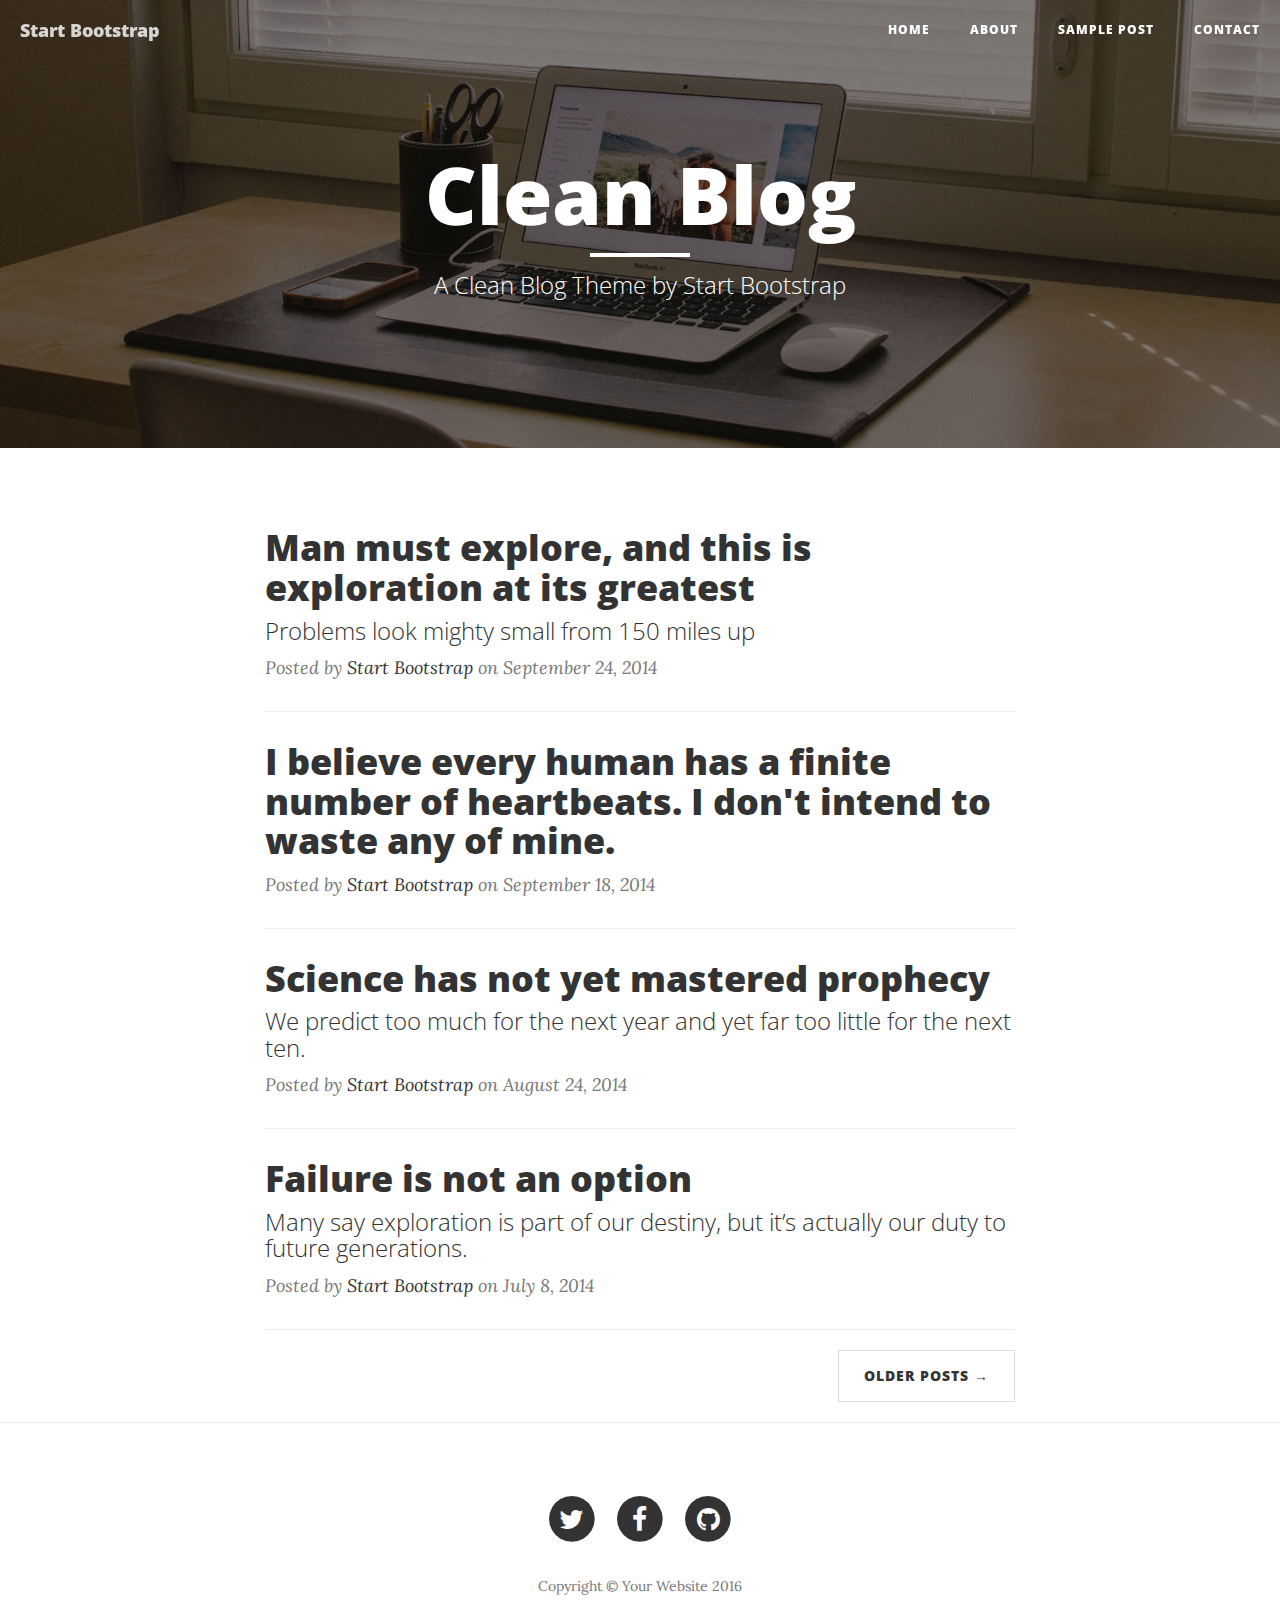
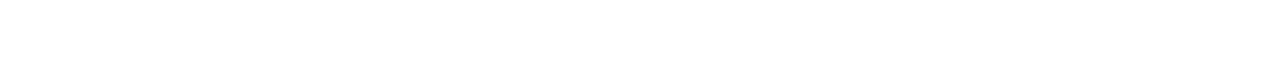
<file: startbootstrap-clean-blog-gh-pages/index.html>
<!DOCTYPE html>
<html lang="en">

<head>

    <meta charset="utf-8">
    <meta http-equiv="X-UA-Compatible" content="IE=edge">
    <meta name="viewport" content="width=device-width, initial-scale=1">
    <meta name="description" content="">
    <meta name="author" content="">

    <title>Clean Blog</title>

    <!-- Bootstrap Core CSS -->
    <link href="vendor/bootstrap/css/bootstrap.min.css" rel="stylesheet">

    <!-- Theme CSS -->
    <link href="css/clean-blog.min.css" rel="stylesheet">

    <!-- Custom Fonts -->
    <link href="vendor/font-awesome/css/font-awesome.min.css" rel="stylesheet" type="text/css">
    <link href='https://fonts.googleapis.com/css?family=Lora:400,700,400italic,700italic' rel='stylesheet' type='text/css'>
    <link href='https://fonts.googleapis.com/css?family=Open+Sans:300italic,400italic,600italic,700italic,800italic,400,300,600,700,800' rel='stylesheet' type='text/css'>

    <!-- HTML5 Shim and Respond.js IE8 support of HTML5 elements and media queries -->
    <!-- WARNING: Respond.js doesn't work if you view the page via file:// -->
    <!--[if lt IE 9]>
        <script src="https://oss.maxcdn.com/libs/html5shiv/3.7.0/html5shiv.js"></script>
        <script src="https://oss.maxcdn.com/libs/respond.js/1.4.2/respond.min.js"></script>
    <![endif]-->

</head>

<body>

    <!-- Navigation -->
    <nav class="navbar navbar-default navbar-custom navbar-fixed-top">
        <div class="container-fluid">
            <!-- Brand and toggle get grouped for better mobile display -->
            <div class="navbar-header page-scroll">
                <button type="button" class="navbar-toggle" data-toggle="collapse" data-target="#bs-example-navbar-collapse-1">
                    <span class="sr-only">Toggle navigation</span>
                    Menu <i class="fa fa-bars"></i>
                </button>
                <a class="navbar-brand" href="index.html">Start Bootstrap</a>
            </div>

            <!-- Collect the nav links, forms, and other content for toggling -->
            <div class="collapse navbar-collapse" id="bs-example-navbar-collapse-1">
                <ul class="nav navbar-nav navbar-right">
                    <li>
                        <a href="index.html">Home</a>
                    </li>
                    <li>
                        <a href="about.html">About</a>
                    </li>
                    <li>
                        <a href="post.html">Sample Post</a>
                    </li>
                    <li>
                        <a href="contact.html">Contact</a>
                    </li>
                </ul>
            </div>
            <!-- /.navbar-collapse -->
        </div>
        <!-- /.container -->
    </nav>

    <!-- Page Header -->
    <!-- Set your background image for this header on the line below. -->
    <header class="intro-header" style="background-image: url('img/home-bg.jpg')">
        <div class="container">
            <div class="row">
                <div class="col-lg-8 col-lg-offset-2 col-md-10 col-md-offset-1">
                    <div class="site-heading">
                        <h1>Clean Blog</h1>
                        <hr class="small">
                        <span class="subheading">A Clean Blog Theme by Start Bootstrap</span>
                    </div>
                </div>
            </div>
        </div>
    </header>

    <!-- Main Content -->
    <div class="container">
        <div class="row">
            <div class="col-lg-8 col-lg-offset-2 col-md-10 col-md-offset-1">
                <div class="post-preview">
                    <a href="post.html">
                        <h2 class="post-title">
                            Man must explore, and this is exploration at its greatest
                        </h2>
                        <h3 class="post-subtitle">
                            Problems look mighty small from 150 miles up
                        </h3>
                    </a>
                    <p class="post-meta">Posted by <a href="#">Start Bootstrap</a> on September 24, 2014</p>
                </div>
                <hr>
                <div class="post-preview">
                    <a href="post.html">
                        <h2 class="post-title">
                            I believe every human has a finite number of heartbeats. I don't intend to waste any of mine.
                        </h2>
                    </a>
                    <p class="post-meta">Posted by <a href="#">Start Bootstrap</a> on September 18, 2014</p>
                </div>
                <hr>
                <div class="post-preview">
                    <a href="post.html">
                        <h2 class="post-title">
                            Science has not yet mastered prophecy
                        </h2>
                        <h3 class="post-subtitle">
                            We predict too much for the next year and yet far too little for the next ten.
                        </h3>
                    </a>
                    <p class="post-meta">Posted by <a href="#">Start Bootstrap</a> on August 24, 2014</p>
                </div>
                <hr>
                <div class="post-preview">
                    <a href="post.html">
                        <h2 class="post-title">
                            Failure is not an option
                        </h2>
                        <h3 class="post-subtitle">
                            Many say exploration is part of our destiny, but it’s actually our duty to future generations.
                        </h3>
                    </a>
                    <p class="post-meta">Posted by <a href="#">Start Bootstrap</a> on July 8, 2014</p>
                </div>
                <hr>
                <!-- Pager -->
                <ul class="pager">
                    <li class="next">
                        <a href="#">Older Posts &rarr;</a>
                    </li>
                </ul>
            </div>
        </div>
    </div>

    <hr>

    <!-- Footer -->
    <footer>
        <div class="container">
            <div class="row">
                <div class="col-lg-8 col-lg-offset-2 col-md-10 col-md-offset-1">
                    <ul class="list-inline text-center">
                        <li>
                            <a href="#">
                                <span class="fa-stack fa-lg">
                                    <i class="fa fa-circle fa-stack-2x"></i>
                                    <i class="fa fa-twitter fa-stack-1x fa-inverse"></i>
                                </span>
                            </a>
                        </li>
                        <li>
                            <a href="#">
                                <span class="fa-stack fa-lg">
                                    <i class="fa fa-circle fa-stack-2x"></i>
                                    <i class="fa fa-facebook fa-stack-1x fa-inverse"></i>
                                </span>
                            </a>
                        </li>
                        <li>
                            <a href="#">
                                <span class="fa-stack fa-lg">
                                    <i class="fa fa-circle fa-stack-2x"></i>
                                    <i class="fa fa-github fa-stack-1x fa-inverse"></i>
                                </span>
                            </a>
                        </li>
                    </ul>
                    <p class="copyright text-muted">Copyright &copy; Your Website 2016</p>
                </div>
            </div>
        </div>
    </footer>

    <!-- jQuery -->
    <script src="vendor/jquery/jquery.min.js"></script>

    <!-- Bootstrap Core JavaScript -->
    <script src="vendor/bootstrap/js/bootstrap.min.js"></script>

    <!-- Contact Form JavaScript -->
    <script src="js/jqBootstrapValidation.js"></script>
    <script src="js/contact_me.js"></script>

    <!-- Theme JavaScript -->
    <script src="js/clean-blog.min.js"></script>

</body>

</html>
</file>
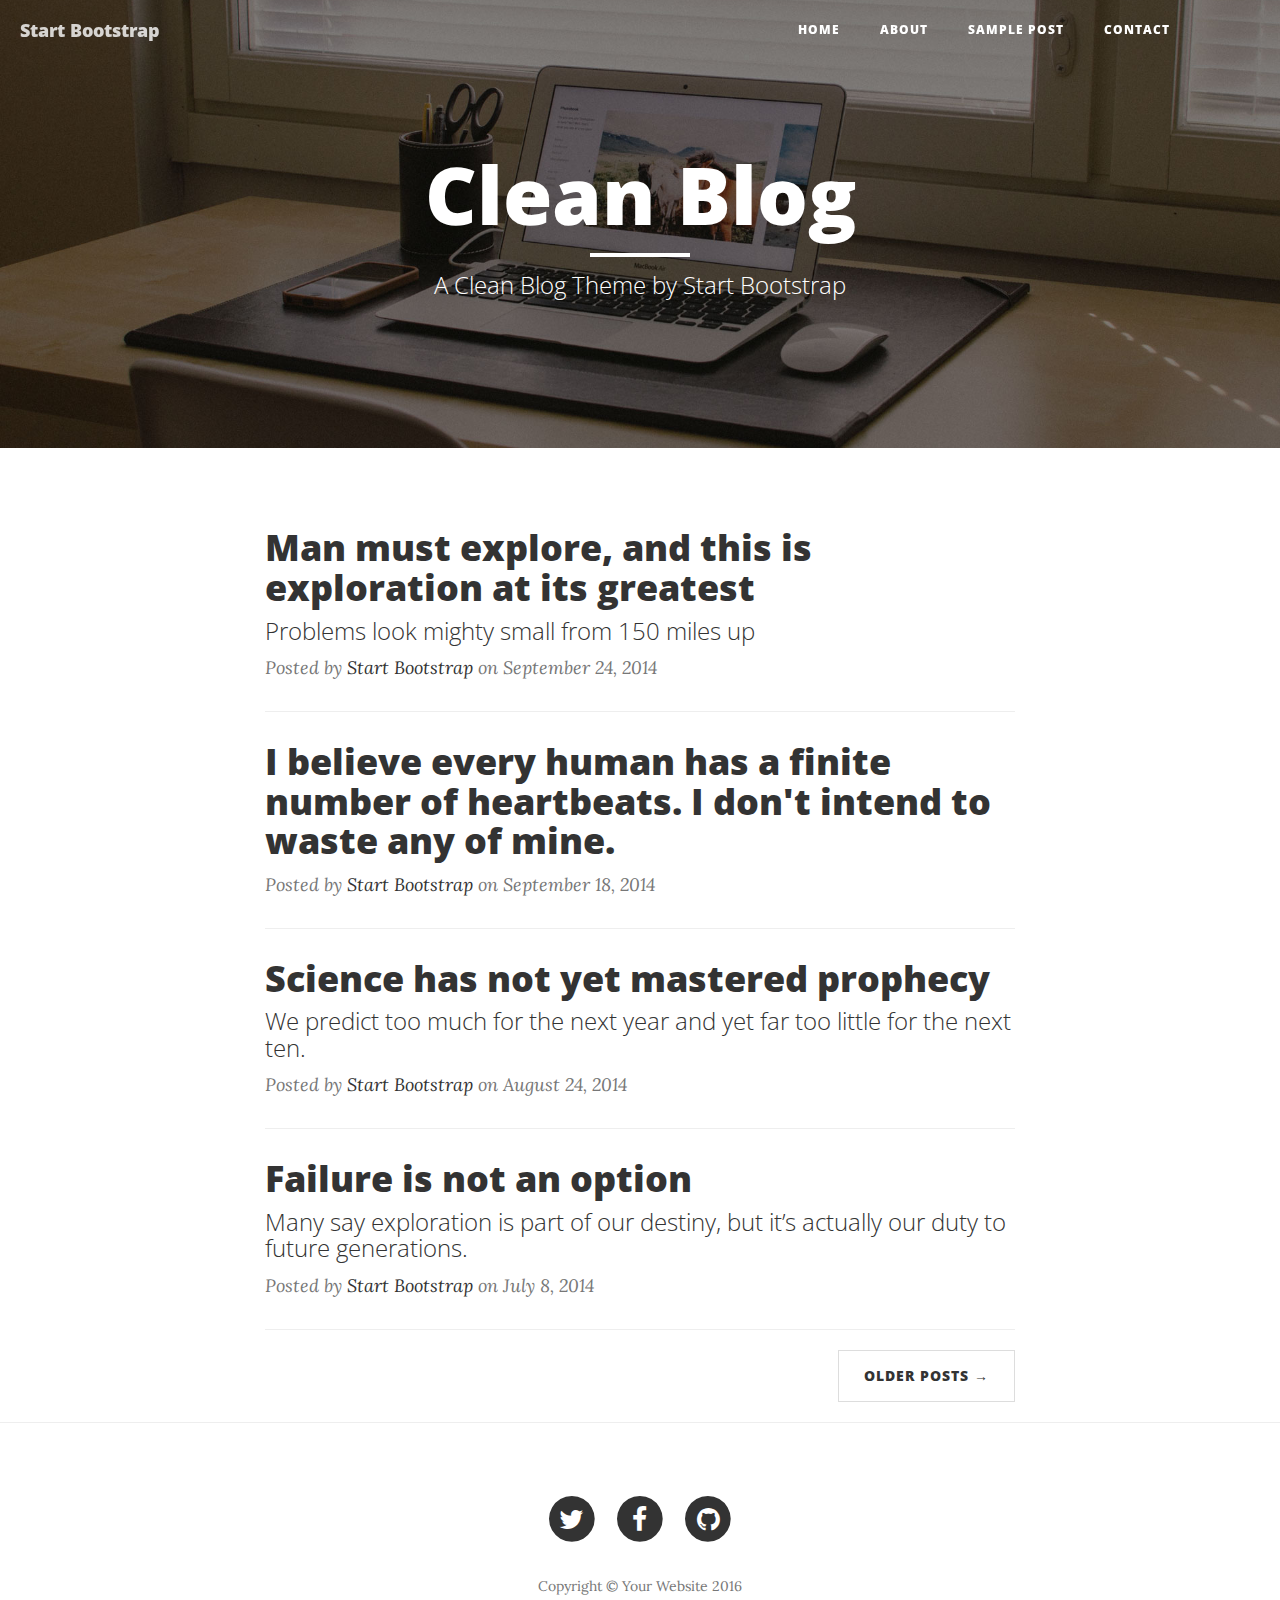
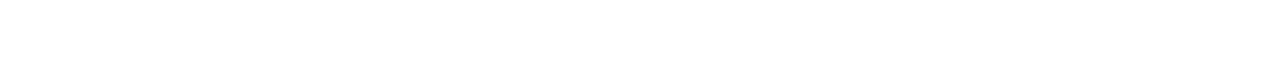
<file: WebAssignment2/index.html>
<!DOCTYPE html>
<html lang="en">

<head>

    <meta charset="utf-8">
    <meta http-equiv="X-UA-Compatible" content="IE=edge">
    <meta name="viewport" content="width=device-width, initial-scale=1">
    <meta name="description" content="">
    <meta name="author" content="">

    <title>Clean Blog</title>

    <!-- Bootstrap Core CSS -->
    <link href="vendor/bootstrap/css/bootstrap.min.css" rel="stylesheet">

    <!-- Theme CSS -->
    <link href="css/clean-blog.min.css" rel="stylesheet">

    <!-- Custom Fonts -->
    <link href="vendor/font-awesome/css/font-awesome.min.css" rel="stylesheet" type="text/css">
    <link href='https://fonts.googleapis.com/css?family=Lora:400,700,400italic,700italic' rel='stylesheet' type='text/css'>
    <link href='https://fonts.googleapis.com/css?family=Open+Sans:300italic,400italic,600italic,700italic,800italic,400,300,600,700,800' rel='stylesheet' type='text/css'>

    <link href="css/blog-custom.css" rel="stylesheet">

    <!-- HTML5 Shim and Respond.js IE8 support of HTML5 elements and media queries -->
    <!-- WARNING: Respond.js doesn't work if you view the page via file:// -->
    <!--[if lt IE 9]>
        <script src="https://oss.maxcdn.com/libs/html5shiv/3.7.0/html5shiv.js"></script>
        <script src="https://oss.maxcdn.com/libs/respond.js/1.4.2/respond.min.js"></script>
    <![endif]-->

</head>

<body>

    <!-- Navigation -->
    <nav class="navbar navbar-default navbar-custom navbar-fixed-top">
        <div class="container-fluid">
            <!-- Brand and toggle get grouped for better mobile display -->
            <div class="navbar-header page-scroll">
                <button type="button" class="navbar-toggle" data-toggle="collapse" data-target="#bs-example-navbar-collapse-1">
                    <span class="sr-only">Toggle navigation</span>
                    Menu <i class="fa fa-bars"></i>
                </button>
                <a class="navbar-brand" href="index.html">Start Bootstrap</a>
            </div>

            <!-- Collect the nav links, forms, and other content for toggling -->
            <div class="collapse navbar-collapse" id="bs-example-navbar-collapse-1">
                <ul class="nav navbar-nav navbar-right">
                    <li>
                        <a href="index.html">Home</a>
                    </li>
                    <li>
                        <a href="about.html">About</a>
                    </li>
                    <li>
                        <a href="post.html">Sample Post</a>
                    </li>
                    <li>
                        <a href="contact.html">Contact</a>
                    </li>
                </ul>
            </div>
            <!-- /.navbar-collapse -->
        </div>
        <!-- /.container -->
    </nav>

    <!-- Page Header -->
    <!-- Set your background image for this header on the line below. -->
    <header class="intro-header" style="background-image: url('img/home-bg.jpg')">
        <div class="container">
            <div class="row">
                <div class="col-lg-8 col-lg-offset-2 col-md-10 col-md-offset-1">
                    <div class="site-heading">
                        <h1>Clean Blog</h1>
                        <hr class="small">
                        <span class="subheading">A Clean Blog Theme by Start Bootstrap</span>
                    </div>
                </div>
            </div>
        </div>
    </header>

    <!-- Main Content -->
    <div class="container">
        <div class="row">
            <div class="col-lg-8 col-lg-offset-2 col-md-10 col-md-offset-1">
                <div class="post-preview">
                    <a href="post.html">
                        <h2 class="post-title">
                            Man must explore, and this is exploration at its greatest
                        </h2>
                        <h3 class="post-subtitle">
                            Problems look mighty small from 150 miles up
                        </h3>
                    </a>
                    <p class="post-meta">Posted by <a href="#">Start Bootstrap</a> on September 24, 2014</p>
                </div>
                <hr>
                <div class="post-preview">
                    <a href="post.html">
                        <h2 class="post-title">
                            I believe every human has a finite number of heartbeats. I don't intend to waste any of mine.
                        </h2>
                    </a>
                    <p class="post-meta">Posted by <a href="#">Start Bootstrap</a> on September 18, 2014</p>
                </div>
                <hr>
                <div class="post-preview">
                    <a href="post.html">
                        <h2 class="post-title">
                            Science has not yet mastered prophecy
                        </h2>
                        <h3 class="post-subtitle">
                            We predict too much for the next year and yet far too little for the next ten.
                        </h3>
                    </a>
                    <p class="post-meta">Posted by <a href="#">Start Bootstrap</a> on August 24, 2014</p>
                </div>
                <hr>
                <div class="post-preview">
                    <a href="post.html">
                        <h2 class="post-title">
                            Failure is not an option
                        </h2>
                        <h3 class="post-subtitle">
                            Many say exploration is part of our destiny, but it’s actually our duty to future generations.
                        </h3>
                    </a>
                    <p class="post-meta">Posted by <a href="#">Start Bootstrap</a> on July 8, 2014</p>
                </div>
                <hr>
                <!-- Pager -->
                <ul class="pager">
                    <li class="next">
                        <a href="#">Older Posts &rarr;</a>
                    </li>
                </ul>
            </div>
        </div>
    </div>

    <hr>

    <!-- Footer -->
    <footer>
        <div class="container">
            <div class="row">
                <div class="col-lg-8 col-lg-offset-2 col-md-10 col-md-offset-1">
                    <ul class="list-inline text-center">
                        <li>
                            <a href="#">
                                <span class="fa-stack fa-lg">
                                    <i class="fa fa-circle fa-stack-2x"></i>
                                    <i class="fa fa-twitter fa-stack-1x fa-inverse"></i>
                                </span>
                            </a>
                        </li>
                        <li>
                            <a href="#">
                                <span class="fa-stack fa-lg">
                                    <i class="fa fa-circle fa-stack-2x"></i>
                                    <i class="fa fa-facebook fa-stack-1x fa-inverse"></i>
                                </span>
                            </a>
                        </li>
                        <li>
                            <a href="#">
                                <span class="fa-stack fa-lg">
                                    <i class="fa fa-circle fa-stack-2x"></i>
                                    <i class="fa fa-github fa-stack-1x fa-inverse"></i>
                                </span>
                            </a>
                        </li>
                    </ul>
                    <p class="copyright text-muted">Copyright &copy; Your Website 2016</p>
                </div>
            </div>
        </div>
    </footer>

    <!-- jQuery -->
    <script src="vendor/jquery/jquery.min.js"></script>

    <!-- Bootstrap Core JavaScript -->
    <script src="vendor/bootstrap/js/bootstrap.min.js"></script>

    <!-- Contact Form JavaScript -->
    <script src="js/jqBootstrapValidation.js"></script>
    <script src="js/contact_me.js"></script>

    <!-- Theme JavaScript -->
    <script src="js/clean-blog.min.js"></script>

</body>

</html>
</file>
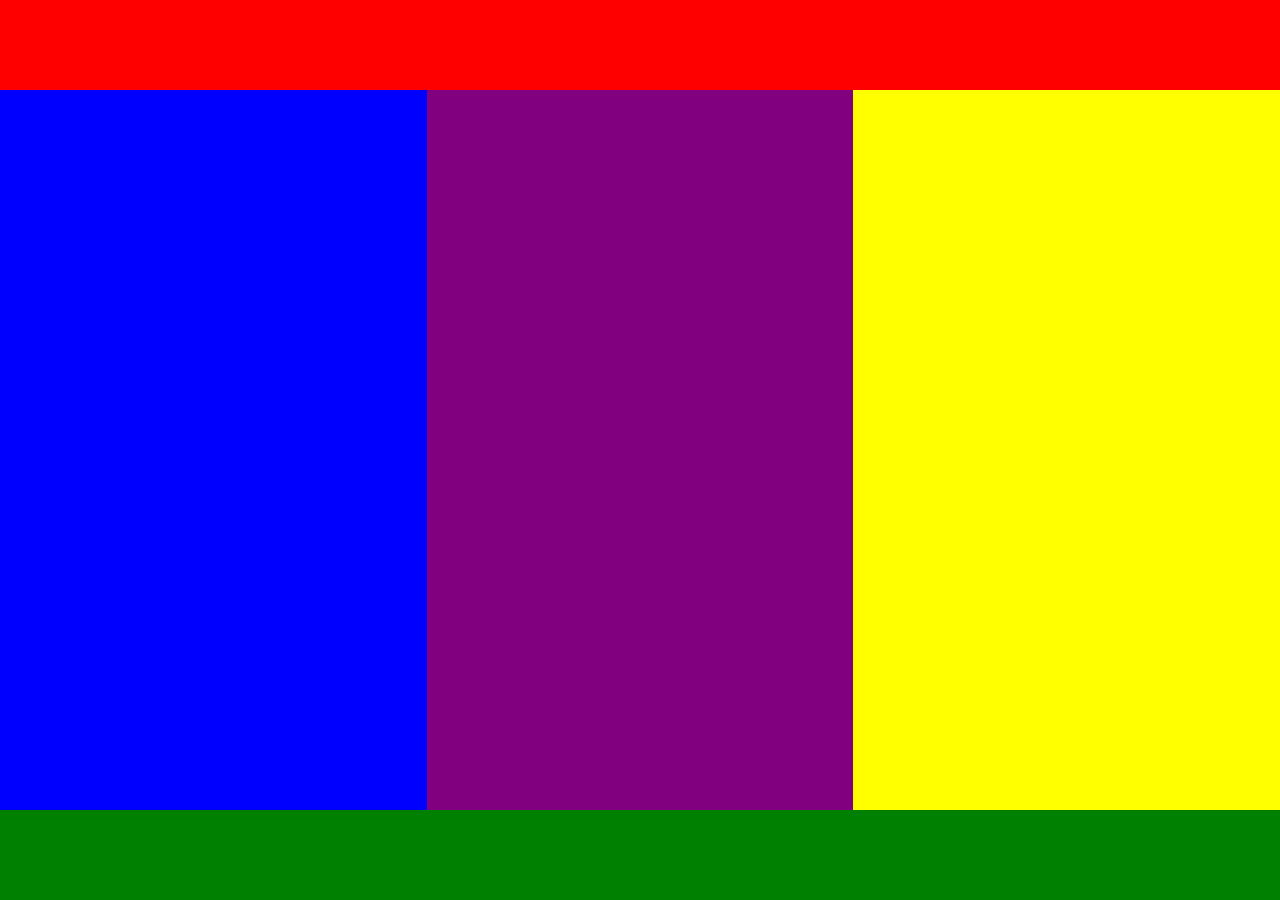
<file: Second Assignment/second-layout.html>
<!DOCTYPE html>
<html>
<head>
 <link rel="stylesheet" type="text/css" href="second.css">
 <title>Second Bootcamp Assignment</title>
</head>
<body>
<div class="red"><p></p></div>
<div class="blue"><p></p></div>
<div class="purple"><p></p></div>
<div class="yellow"><p></p></div>
<div class="green"><p></p></div>
</body>
</html>
</file>
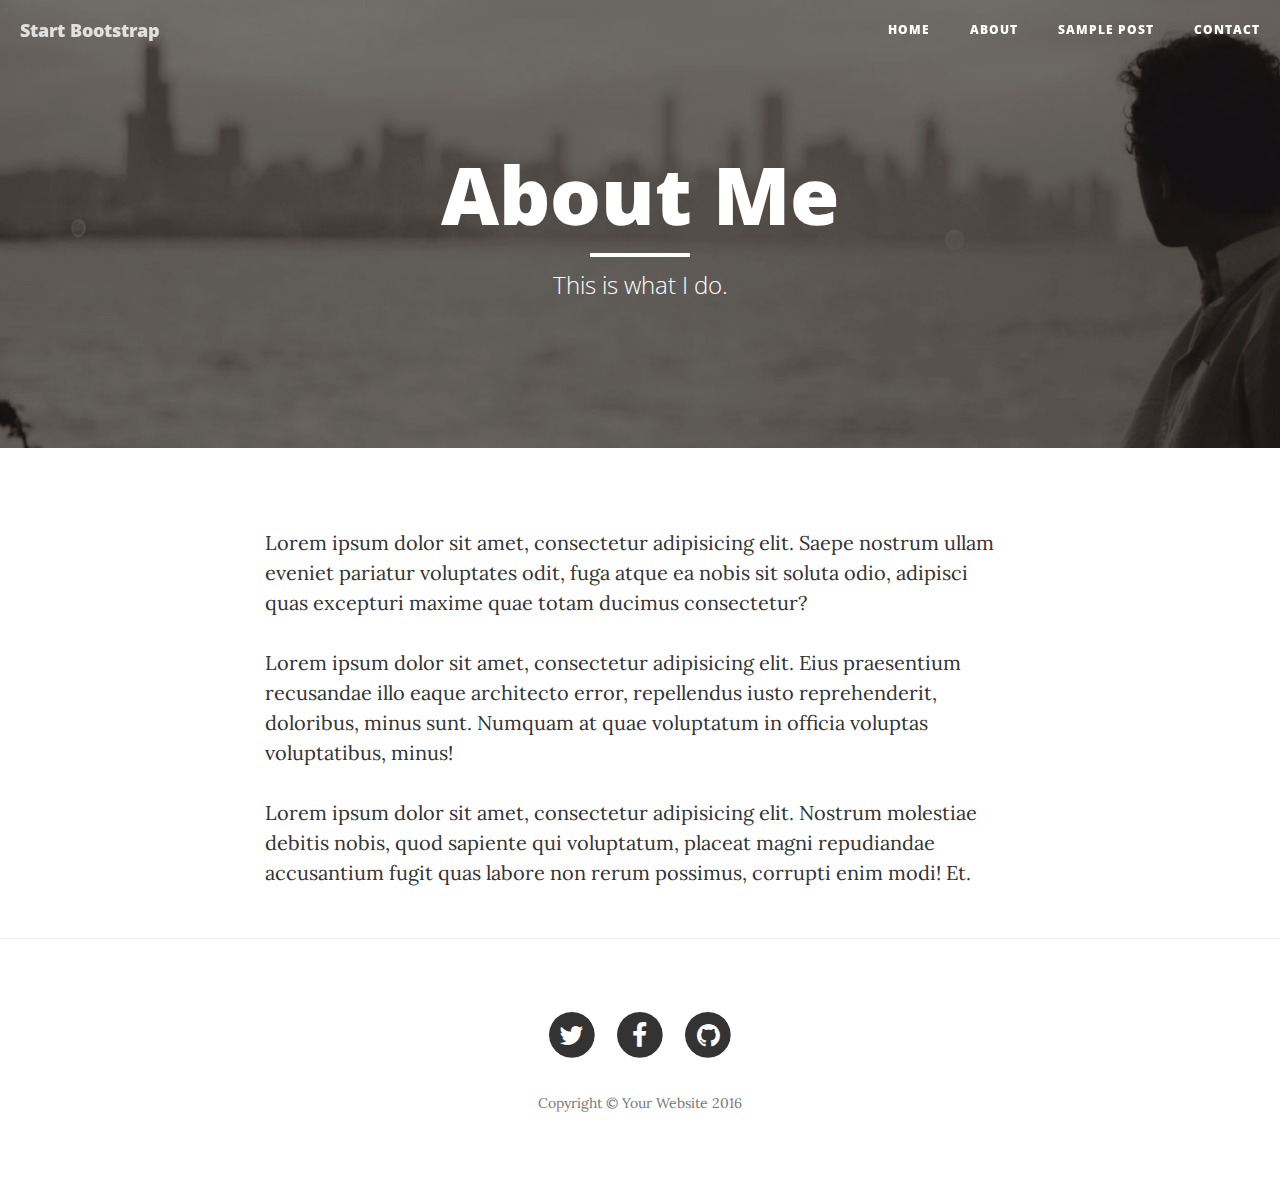
<file: startbootstrap-clean-blog-gh-pages/about.html>
<!DOCTYPE html>
<html lang="en">

<head>

    <meta charset="utf-8">
    <meta http-equiv="X-UA-Compatible" content="IE=edge">
    <meta name="viewport" content="width=device-width, initial-scale=1">
    <meta name="description" content="">
    <meta name="author" content="">

    <title>Clean Blog - About</title>

    <!-- Bootstrap Core CSS -->
    <link href="vendor/bootstrap/css/bootstrap.min.css" rel="stylesheet">

    <!-- Theme CSS -->
    <link href="css/clean-blog.min.css" rel="stylesheet">

    <!-- Custom Fonts -->
    <link href="vendor/font-awesome/css/font-awesome.min.css" rel="stylesheet" type="text/css">
    <link href='https://fonts.googleapis.com/css?family=Lora:400,700,400italic,700italic' rel='stylesheet' type='text/css'>
    <link href='https://fonts.googleapis.com/css?family=Open+Sans:300italic,400italic,600italic,700italic,800italic,400,300,600,700,800' rel='stylesheet' type='text/css'>

    <!-- HTML5 Shim and Respond.js IE8 support of HTML5 elements and media queries -->
    <!-- WARNING: Respond.js doesn't work if you view the page via file:// -->
    <!--[if lt IE 9]>
        <script src="https://oss.maxcdn.com/libs/html5shiv/3.7.0/html5shiv.js"></script>
        <script src="https://oss.maxcdn.com/libs/respond.js/1.4.2/respond.min.js"></script>
    <![endif]-->

</head>

<body>

    <!-- Navigation -->
    <nav class="navbar navbar-default navbar-custom navbar-fixed-top">
        <div class="container-fluid">
            <!-- Brand and toggle get grouped for better mobile display -->
            <div class="navbar-header page-scroll">
                <button type="button" class="navbar-toggle" data-toggle="collapse" data-target="#bs-example-navbar-collapse-1">
                    <span class="sr-only">Toggle navigation</span>
                    Menu <i class="fa fa-bars"></i>
                </button>
                <a class="navbar-brand" href="index.html">Start Bootstrap</a>
            </div>

            <!-- Collect the nav links, forms, and other content for toggling -->
            <div class="collapse navbar-collapse" id="bs-example-navbar-collapse-1">
                <ul class="nav navbar-nav navbar-right">
                    <li>
                        <a href="index.html">Home</a>
                    </li>
                    <li>
                        <a href="about.html">About</a>
                    </li>
                    <li>
                        <a href="post.html">Sample Post</a>
                    </li>
                    <li>
                        <a href="contact.html">Contact</a>
                    </li>
                </ul>
            </div>
            <!-- /.navbar-collapse -->
        </div>
        <!-- /.container -->
    </nav>

    <!-- Page Header -->
    <!-- Set your background image for this header on the line below. -->
    <header class="intro-header" style="background-image: url('img/about-bg.jpg')">
        <div class="container">
            <div class="row">
                <div class="col-lg-8 col-lg-offset-2 col-md-10 col-md-offset-1">
                    <div class="page-heading">
                        <h1>About Me</h1>
                        <hr class="small">
                        <span class="subheading">This is what I do.</span>
                    </div>
                </div>
            </div>
        </div>
    </header>

    <!-- Main Content -->
    <div class="container">
        <div class="row">
            <div class="col-lg-8 col-lg-offset-2 col-md-10 col-md-offset-1">
                <p>Lorem ipsum dolor sit amet, consectetur adipisicing elit. Saepe nostrum ullam eveniet pariatur voluptates odit, fuga atque ea nobis sit soluta odio, adipisci quas excepturi maxime quae totam ducimus consectetur?</p>
                <p>Lorem ipsum dolor sit amet, consectetur adipisicing elit. Eius praesentium recusandae illo eaque architecto error, repellendus iusto reprehenderit, doloribus, minus sunt. Numquam at quae voluptatum in officia voluptas voluptatibus, minus!</p>
                <p>Lorem ipsum dolor sit amet, consectetur adipisicing elit. Nostrum molestiae debitis nobis, quod sapiente qui voluptatum, placeat magni repudiandae accusantium fugit quas labore non rerum possimus, corrupti enim modi! Et.</p>
            </div>
        </div>
    </div>

    <hr>

    <!-- Footer -->
    <footer>
        <div class="container">
            <div class="row">
                <div class="col-lg-8 col-lg-offset-2 col-md-10 col-md-offset-1">
                    <ul class="list-inline text-center">
                        <li>
                            <a href="#">
                                <span class="fa-stack fa-lg">
                                    <i class="fa fa-circle fa-stack-2x"></i>
                                    <i class="fa fa-twitter fa-stack-1x fa-inverse"></i>
                                </span>
                            </a>
                        </li>
                        <li>
                            <a href="#">
                                <span class="fa-stack fa-lg">
                                    <i class="fa fa-circle fa-stack-2x"></i>
                                    <i class="fa fa-facebook fa-stack-1x fa-inverse"></i>
                                </span>
                            </a>
                        </li>
                        <li>
                            <a href="#">
                                <span class="fa-stack fa-lg">
                                    <i class="fa fa-circle fa-stack-2x"></i>
                                    <i class="fa fa-github fa-stack-1x fa-inverse"></i>
                                </span>
                            </a>
                        </li>
                    </ul>
                    <p class="copyright text-muted">Copyright &copy; Your Website 2016</p>
                </div>
            </div>
        </div>
    </footer>

    <!-- jQuery -->
    <script src="vendor/jquery/jquery.min.js"></script>

    <!-- Bootstrap Core JavaScript -->
    <script src="vendor/bootstrap/js/bootstrap.min.js"></script>

    <!-- Contact Form JavaScript -->
    <script src="js/jqBootstrapValidation.js"></script>
    <script src="js/contact_me.js"></script>

    <!-- Theme JavaScript -->
    <script src="js/clean-blog.min.js"></script>

</body>

</html>
</file>
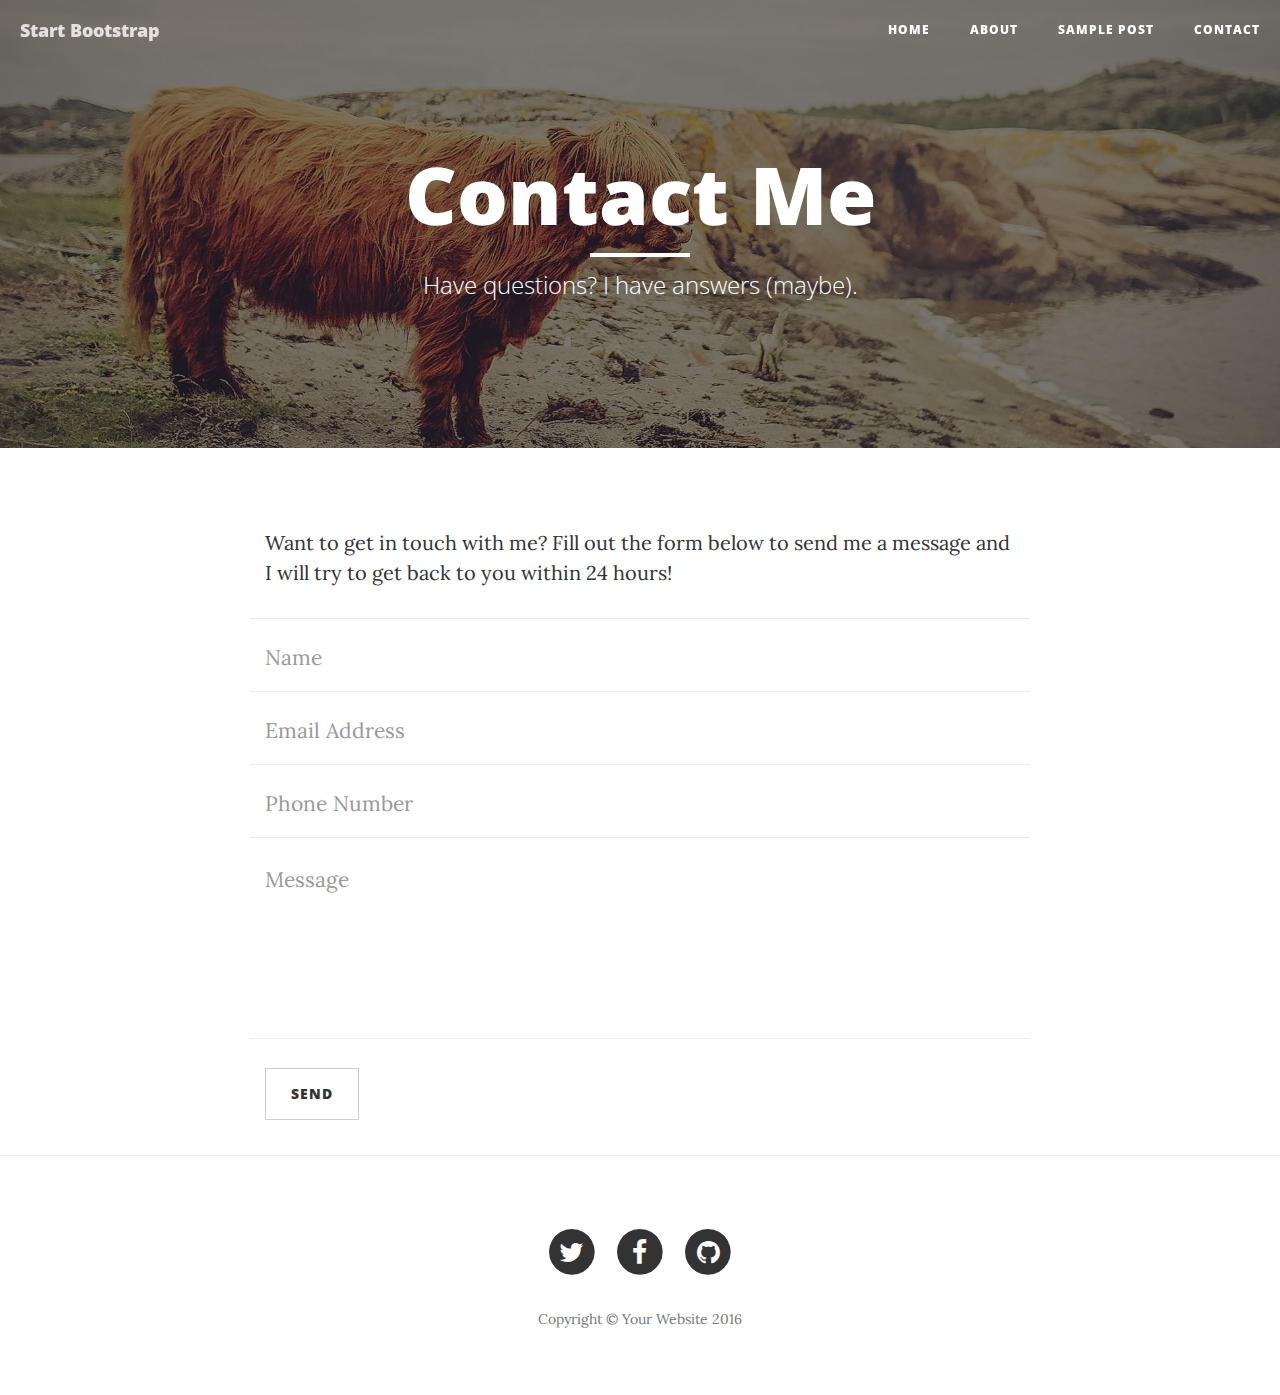
<file: startbootstrap-clean-blog-gh-pages/contact.html>
<!DOCTYPE html>
<html lang="en">

<head>

    <meta charset="utf-8">
    <meta http-equiv="X-UA-Compatible" content="IE=edge">
    <meta name="viewport" content="width=device-width, initial-scale=1">
    <meta name="description" content="">
    <meta name="author" content="">

    <title>Clean Blog - Contact</title>

    <!-- Bootstrap Core CSS -->
    <link href="vendor/bootstrap/css/bootstrap.min.css" rel="stylesheet">

    <!-- Theme CSS -->
    <link href="css/clean-blog.min.css" rel="stylesheet">

    <!-- Custom Fonts -->
    <link href="vendor/font-awesome/css/font-awesome.min.css" rel="stylesheet" type="text/css">
    <link href='https://fonts.googleapis.com/css?family=Lora:400,700,400italic,700italic' rel='stylesheet' type='text/css'>
    <link href='https://fonts.googleapis.com/css?family=Open+Sans:300italic,400italic,600italic,700italic,800italic,400,300,600,700,800' rel='stylesheet' type='text/css'>

    <!-- HTML5 Shim and Respond.js IE8 support of HTML5 elements and media queries -->
    <!-- WARNING: Respond.js doesn't work if you view the page via file:// -->
    <!--[if lt IE 9]>
        <script src="https://oss.maxcdn.com/libs/html5shiv/3.7.0/html5shiv.js"></script>
        <script src="https://oss.maxcdn.com/libs/respond.js/1.4.2/respond.min.js"></script>
    <![endif]-->

</head>

<body>

    <!-- Navigation -->
    <nav class="navbar navbar-default navbar-custom navbar-fixed-top">
        <div class="container-fluid">
            <!-- Brand and toggle get grouped for better mobile display -->
            <div class="navbar-header page-scroll">
                <button type="button" class="navbar-toggle" data-toggle="collapse" data-target="#bs-example-navbar-collapse-1">
                    <span class="sr-only">Toggle navigation</span>
                    Menu <i class="fa fa-bars"></i>
                </button>
                <a class="navbar-brand" href="index.html">Start Bootstrap</a>
            </div>

            <!-- Collect the nav links, forms, and other content for toggling -->
            <div class="collapse navbar-collapse" id="bs-example-navbar-collapse-1">
                <ul class="nav navbar-nav navbar-right">
                    <li>
                        <a href="index.html">Home</a>
                    </li>
                    <li>
                        <a href="about.html">About</a>
                    </li>
                    <li>
                        <a href="post.html">Sample Post</a>
                    </li>
                    <li>
                        <a href="contact.html">Contact</a>
                    </li>
                </ul>
            </div>
            <!-- /.navbar-collapse -->
        </div>
        <!-- /.container -->
    </nav>

    <!-- Page Header -->
    <!-- Set your background image for this header on the line below. -->
    <header class="intro-header" style="background-image: url('img/contact-bg.jpg')">
        <div class="container">
            <div class="row">
                <div class="col-lg-8 col-lg-offset-2 col-md-10 col-md-offset-1">
                    <div class="page-heading">
                        <h1>Contact Me</h1>
                        <hr class="small">
                        <span class="subheading">Have questions? I have answers (maybe).</span>
                    </div>
                </div>
            </div>
        </div>
    </header>

    <!-- Main Content -->
    <div class="container">
        <div class="row">
            <div class="col-lg-8 col-lg-offset-2 col-md-10 col-md-offset-1">
                <p>Want to get in touch with me? Fill out the form below to send me a message and I will try to get back to you within 24 hours!</p>
                <!-- Contact Form - Enter your email address on line 19 of the mail/contact_me.php file to make this form work. -->
                <!-- WARNING: Some web hosts do not allow emails to be sent through forms to common mail hosts like Gmail or Yahoo. It's recommended that you use a private domain email address! -->
                <!-- NOTE: To use the contact form, your site must be on a live web host with PHP! The form will not work locally! -->
                <form name="sentMessage" id="contactForm" novalidate>
                    <div class="row control-group">
                        <div class="form-group col-xs-12 floating-label-form-group controls">
                            <label>Name</label>
                            <input type="text" class="form-control" placeholder="Name" id="name" required data-validation-required-message="Please enter your name.">
                            <p class="help-block text-danger"></p>
                        </div>
                    </div>
                    <div class="row control-group">
                        <div class="form-group col-xs-12 floating-label-form-group controls">
                            <label>Email Address</label>
                            <input type="email" class="form-control" placeholder="Email Address" id="email" required data-validation-required-message="Please enter your email address.">
                            <p class="help-block text-danger"></p>
                        </div>
                    </div>
                    <div class="row control-group">
                        <div class="form-group col-xs-12 floating-label-form-group controls">
                            <label>Phone Number</label>
                            <input type="tel" class="form-control" placeholder="Phone Number" id="phone" required data-validation-required-message="Please enter your phone number.">
                            <p class="help-block text-danger"></p>
                        </div>
                    </div>
                    <div class="row control-group">
                        <div class="form-group col-xs-12 floating-label-form-group controls">
                            <label>Message</label>
                            <textarea rows="5" class="form-control" placeholder="Message" id="message" required data-validation-required-message="Please enter a message."></textarea>
                            <p class="help-block text-danger"></p>
                        </div>
                    </div>
                    <br>
                    <div id="success"></div>
                    <div class="row">
                        <div class="form-group col-xs-12">
                            <button type="submit" class="btn btn-default">Send</button>
                        </div>
                    </div>
                </form>
            </div>
        </div>
    </div>

    <hr>

    <!-- Footer -->
    <footer>
        <div class="container">
            <div class="row">
                <div class="col-lg-8 col-lg-offset-2 col-md-10 col-md-offset-1">
                    <ul class="list-inline text-center">
                        <li>
                            <a href="#">
                                <span class="fa-stack fa-lg">
                                    <i class="fa fa-circle fa-stack-2x"></i>
                                    <i class="fa fa-twitter fa-stack-1x fa-inverse"></i>
                                </span>
                            </a>
                        </li>
                        <li>
                            <a href="#">
                                <span class="fa-stack fa-lg">
                                    <i class="fa fa-circle fa-stack-2x"></i>
                                    <i class="fa fa-facebook fa-stack-1x fa-inverse"></i>
                                </span>
                            </a>
                        </li>
                        <li>
                            <a href="#">
                                <span class="fa-stack fa-lg">
                                    <i class="fa fa-circle fa-stack-2x"></i>
                                    <i class="fa fa-github fa-stack-1x fa-inverse"></i>
                                </span>
                            </a>
                        </li>
                    </ul>
                    <p class="copyright text-muted">Copyright &copy; Your Website 2016</p>
                </div>
            </div>
        </div>
    </footer>

    <!-- jQuery -->
    <script src="vendor/jquery/jquery.min.js"></script>

    <!-- Bootstrap Core JavaScript -->
    <script src="vendor/bootstrap/js/bootstrap.min.js"></script>

    <!-- Contact Form JavaScript -->
    <script src="js/jqBootstrapValidation.js"></script>
    <script src="js/contact_me.js"></script>

    <!-- Theme JavaScript -->
    <script src="js/clean-blog.min.js"></script>

</body>

</html>
</file>
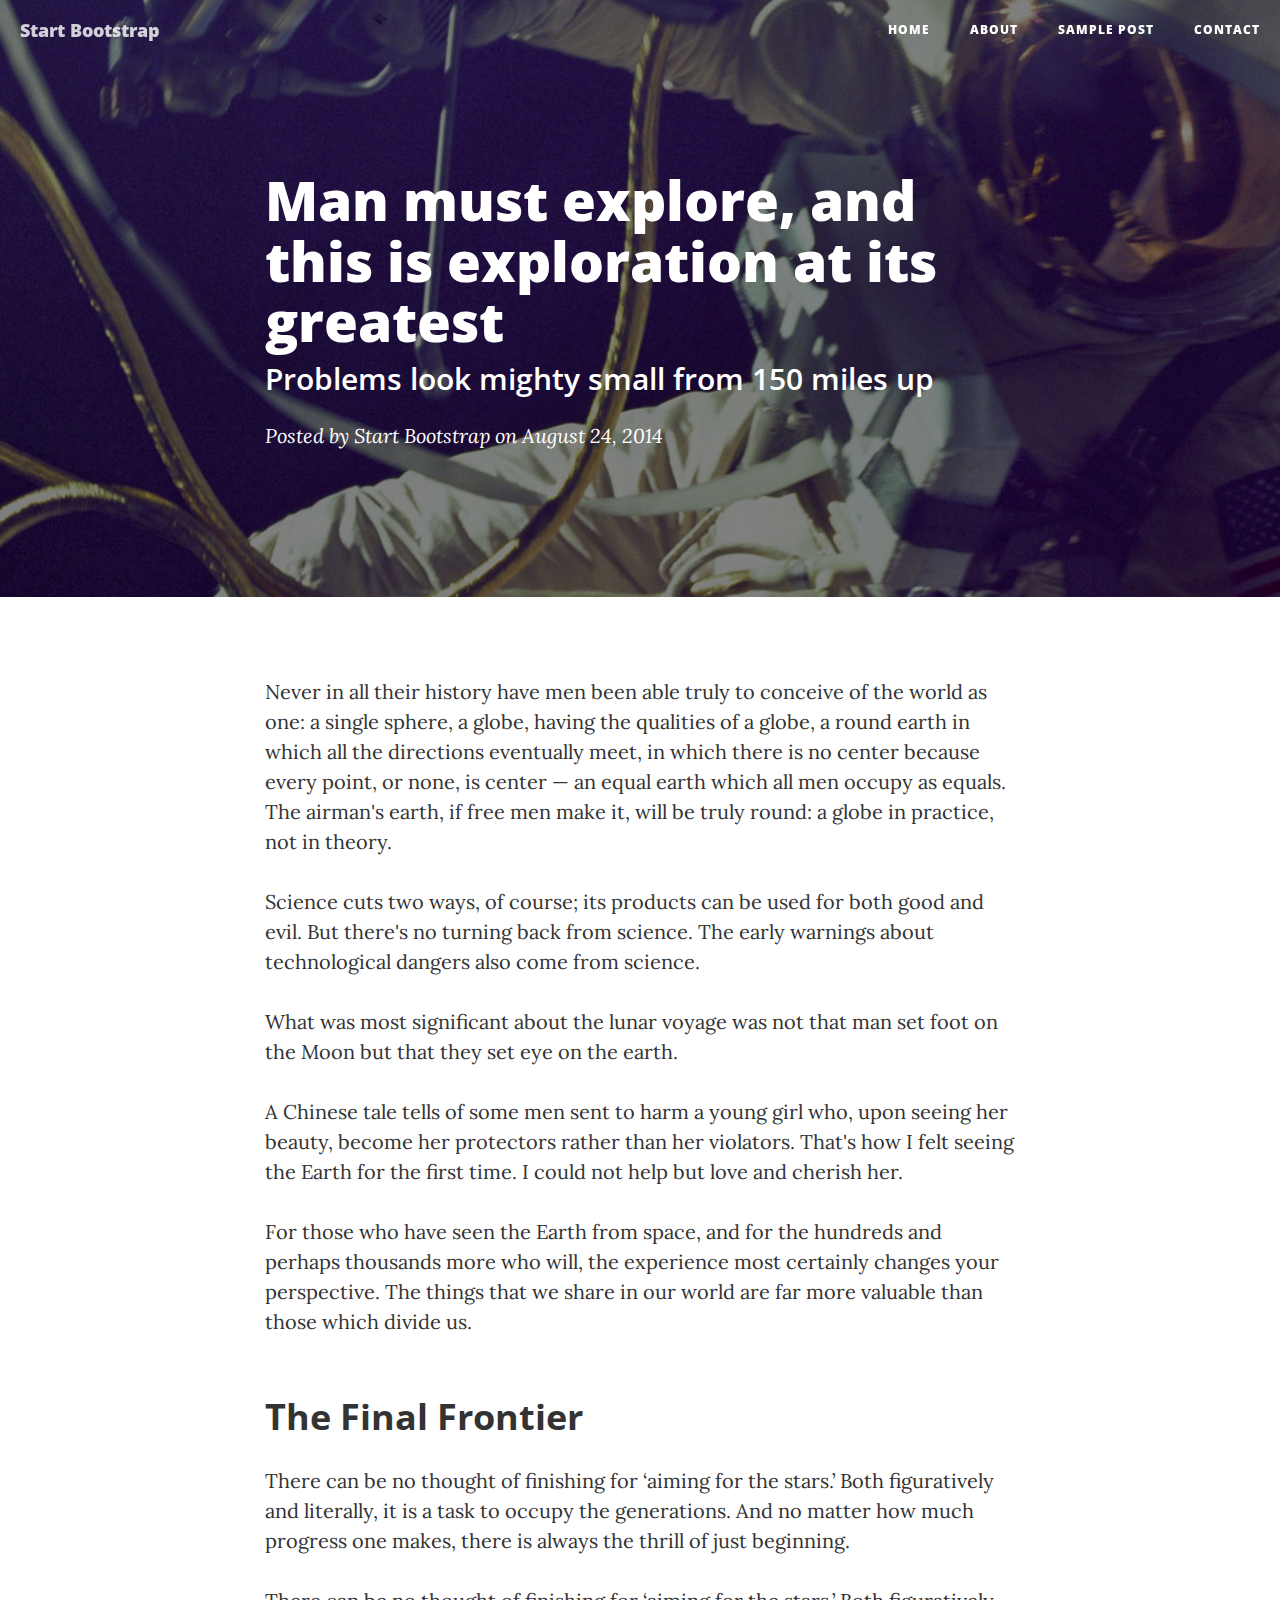
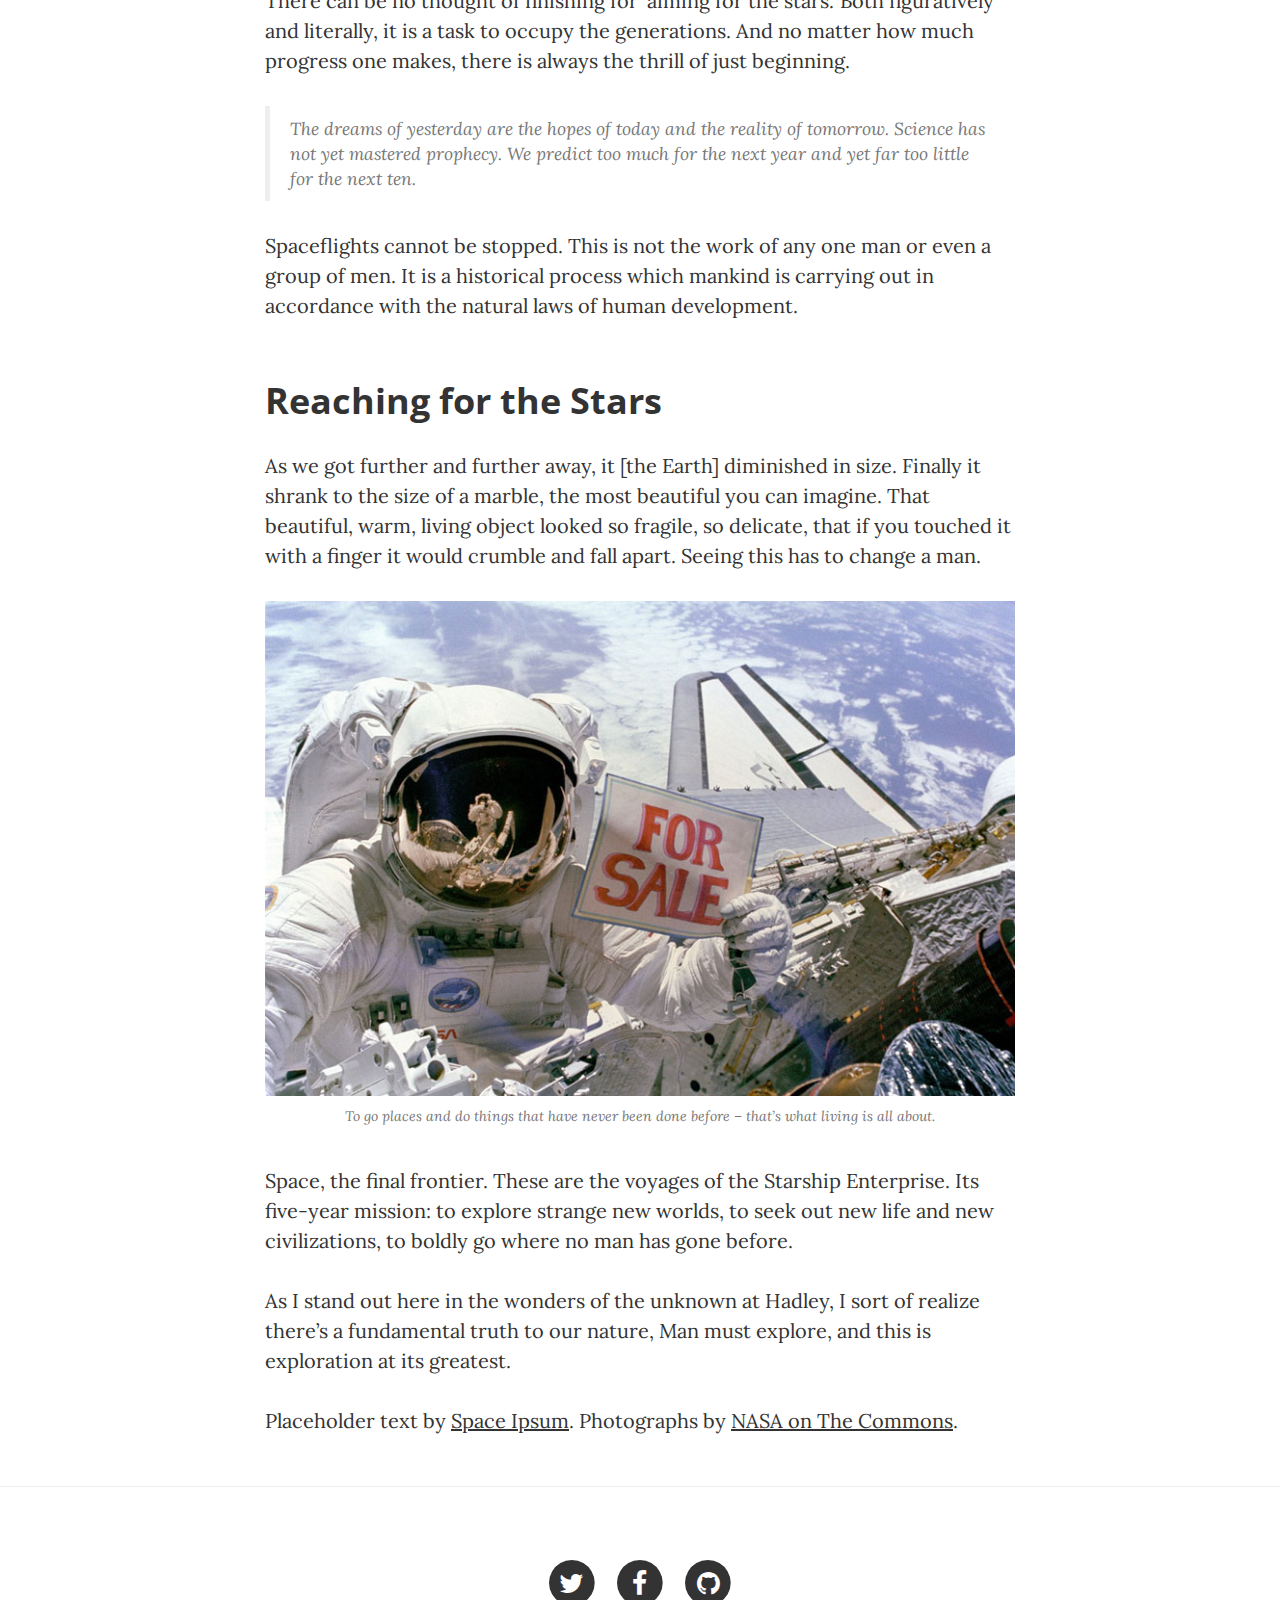
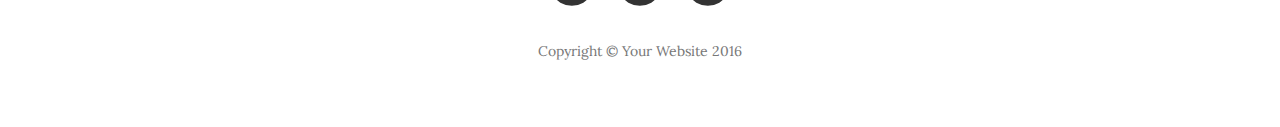
<file: startbootstrap-clean-blog-gh-pages/post.html>
<!DOCTYPE html>
<html lang="en">

<head>

    <meta charset="utf-8">
    <meta http-equiv="X-UA-Compatible" content="IE=edge">
    <meta name="viewport" content="width=device-width, initial-scale=1">
    <meta name="description" content="">
    <meta name="author" content="">

    <title>Clean Blog - Sample Post</title>

    <!-- Bootstrap Core CSS -->
    <link href="vendor/bootstrap/css/bootstrap.min.css" rel="stylesheet">

    <!-- Theme CSS -->
    <link href="css/clean-blog.min.css" rel="stylesheet">

    <!-- Custom Fonts -->
    <link href="vendor/font-awesome/css/font-awesome.min.css" rel="stylesheet" type="text/css">
    <link href='https://fonts.googleapis.com/css?family=Lora:400,700,400italic,700italic' rel='stylesheet' type='text/css'>
    <link href='https://fonts.googleapis.com/css?family=Open+Sans:300italic,400italic,600italic,700italic,800italic,400,300,600,700,800' rel='stylesheet' type='text/css'>

    <!-- HTML5 Shim and Respond.js IE8 support of HTML5 elements and media queries -->
    <!-- WARNING: Respond.js doesn't work if you view the page via file:// -->
    <!--[if lt IE 9]>
        <script src="https://oss.maxcdn.com/libs/html5shiv/3.7.0/html5shiv.js"></script>
        <script src="https://oss.maxcdn.com/libs/respond.js/1.4.2/respond.min.js"></script>
    <![endif]-->

</head>

<body>

    <!-- Navigation -->
    <nav class="navbar navbar-default navbar-custom navbar-fixed-top">
        <div class="container-fluid">
            <!-- Brand and toggle get grouped for better mobile display -->
            <div class="navbar-header page-scroll">
                <button type="button" class="navbar-toggle" data-toggle="collapse" data-target="#bs-example-navbar-collapse-1">
                    <span class="sr-only">Toggle navigation</span>
                    Menu <i class="fa fa-bars"></i>
                </button>
                <a class="navbar-brand" href="index.html">Start Bootstrap</a>
            </div>

            <!-- Collect the nav links, forms, and other content for toggling -->
            <div class="collapse navbar-collapse" id="bs-example-navbar-collapse-1">
                <ul class="nav navbar-nav navbar-right">
                    <li>
                        <a href="index.html">Home</a>
                    </li>
                    <li>
                        <a href="about.html">About</a>
                    </li>
                    <li>
                        <a href="post.html">Sample Post</a>
                    </li>
                    <li>
                        <a href="contact.html">Contact</a>
                    </li>
                </ul>
            </div>
            <!-- /.navbar-collapse -->
        </div>
        <!-- /.container -->
    </nav>

    <!-- Page Header -->
    <!-- Set your background image for this header on the line below. -->
    <header class="intro-header" style="background-image: url('img/post-bg.jpg')">
        <div class="container">
            <div class="row">
                <div class="col-lg-8 col-lg-offset-2 col-md-10 col-md-offset-1">
                    <div class="post-heading">
                        <h1>Man must explore, and this is exploration at its greatest</h1>
                        <h2 class="subheading">Problems look mighty small from 150 miles up</h2>
                        <span class="meta">Posted by <a href="#">Start Bootstrap</a> on August 24, 2014</span>
                    </div>
                </div>
            </div>
        </div>
    </header>

    <!-- Post Content -->
    <article>
        <div class="container">
            <div class="row">
                <div class="col-lg-8 col-lg-offset-2 col-md-10 col-md-offset-1">
                    <p>Never in all their history have men been able truly to conceive of the world as one: a single sphere, a globe, having the qualities of a globe, a round earth in which all the directions eventually meet, in which there is no center because every point, or none, is center — an equal earth which all men occupy as equals. The airman's earth, if free men make it, will be truly round: a globe in practice, not in theory.</p>

                    <p>Science cuts two ways, of course; its products can be used for both good and evil. But there's no turning back from science. The early warnings about technological dangers also come from science.</p>

                    <p>What was most significant about the lunar voyage was not that man set foot on the Moon but that they set eye on the earth.</p>

                    <p>A Chinese tale tells of some men sent to harm a young girl who, upon seeing her beauty, become her protectors rather than her violators. That's how I felt seeing the Earth for the first time. I could not help but love and cherish her.</p>

                    <p>For those who have seen the Earth from space, and for the hundreds and perhaps thousands more who will, the experience most certainly changes your perspective. The things that we share in our world are far more valuable than those which divide us.</p>

                    <h2 class="section-heading">The Final Frontier</h2>

                    <p>There can be no thought of finishing for ‘aiming for the stars.’ Both figuratively and literally, it is a task to occupy the generations. And no matter how much progress one makes, there is always the thrill of just beginning.</p>

                    <p>There can be no thought of finishing for ‘aiming for the stars.’ Both figuratively and literally, it is a task to occupy the generations. And no matter how much progress one makes, there is always the thrill of just beginning.</p>

                    <blockquote>The dreams of yesterday are the hopes of today and the reality of tomorrow. Science has not yet mastered prophecy. We predict too much for the next year and yet far too little for the next ten.</blockquote>

                    <p>Spaceflights cannot be stopped. This is not the work of any one man or even a group of men. It is a historical process which mankind is carrying out in accordance with the natural laws of human development.</p>

                    <h2 class="section-heading">Reaching for the Stars</h2>

                    <p>As we got further and further away, it [the Earth] diminished in size. Finally it shrank to the size of a marble, the most beautiful you can imagine. That beautiful, warm, living object looked so fragile, so delicate, that if you touched it with a finger it would crumble and fall apart. Seeing this has to change a man.</p>

                    <a href="#">
                        <img class="img-responsive" src="img/post-sample-image.jpg" alt="">
                    </a>
                    <span class="caption text-muted">To go places and do things that have never been done before – that’s what living is all about.</span>

                    <p>Space, the final frontier. These are the voyages of the Starship Enterprise. Its five-year mission: to explore strange new worlds, to seek out new life and new civilizations, to boldly go where no man has gone before.</p>

                    <p>As I stand out here in the wonders of the unknown at Hadley, I sort of realize there’s a fundamental truth to our nature, Man must explore, and this is exploration at its greatest.</p>

                    <p>Placeholder text by <a href="http://spaceipsum.com/">Space Ipsum</a>. Photographs by <a href="https://www.flickr.com/photos/nasacommons/">NASA on The Commons</a>.</p>
                </div>
            </div>
        </div>
    </article>

    <hr>

    <!-- Footer -->
    <footer>
        <div class="container">
            <div class="row">
                <div class="col-lg-8 col-lg-offset-2 col-md-10 col-md-offset-1">
                    <ul class="list-inline text-center">
                        <li>
                            <a href="#">
                                <span class="fa-stack fa-lg">
                                    <i class="fa fa-circle fa-stack-2x"></i>
                                    <i class="fa fa-twitter fa-stack-1x fa-inverse"></i>
                                </span>
                            </a>
                        </li>
                        <li>
                            <a href="#">
                                <span class="fa-stack fa-lg">
                                    <i class="fa fa-circle fa-stack-2x"></i>
                                    <i class="fa fa-facebook fa-stack-1x fa-inverse"></i>
                                </span>
                            </a>
                        </li>
                        <li>
                            <a href="#">
                                <span class="fa-stack fa-lg">
                                    <i class="fa fa-circle fa-stack-2x"></i>
                                    <i class="fa fa-github fa-stack-1x fa-inverse"></i>
                                </span>
                            </a>
                        </li>
                    </ul>
                    <p class="copyright text-muted">Copyright &copy; Your Website 2016</p>
                </div>
            </div>
        </div>
    </footer>

    <!-- jQuery -->
    <script src="vendor/jquery/jquery.min.js"></script>

    <!-- Bootstrap Core JavaScript -->
    <script src="vendor/bootstrap/js/bootstrap.min.js"></script>

    <!-- Contact Form JavaScript -->
    <script src="js/jqBootstrapValidation.js"></script>
    <script src="js/contact_me.js"></script>

    <!-- Theme JavaScript -->
    <script src="js/clean-blog.min.js"></script>

</body>

</html>
</file>
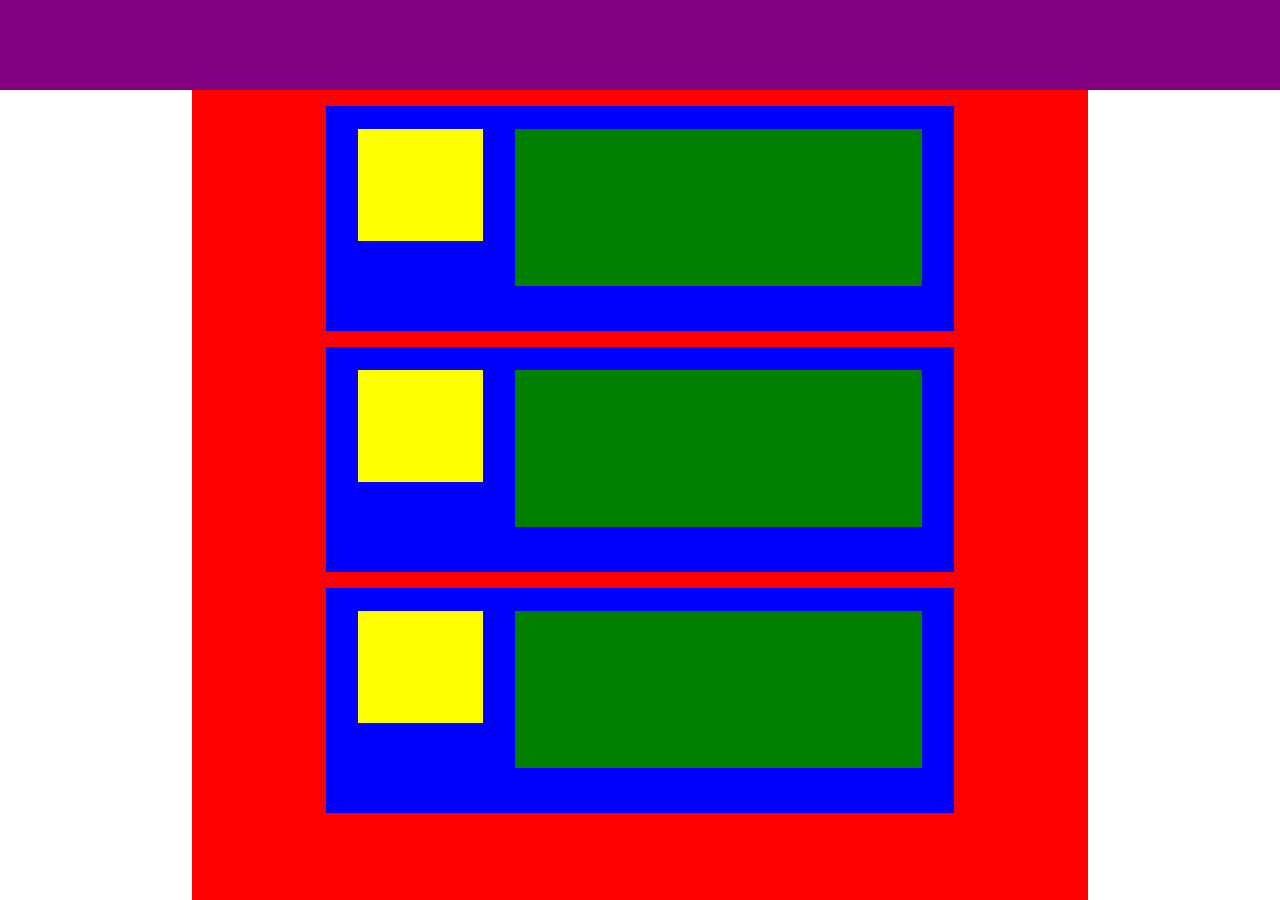
<file: Third Assignment/third-layout.html>
<!DOCTYPE html>
<html>
<head> 
 <link rel="stylesheet" type="text/css" href="third.css">
 <title>Third Bootcamp Assignment</title>
</head>

<body>
<div class="purple"> </div>
<div class="red"><p></p>
	<div class="blue">
		<span class="yellow"> </span>
		<span class="green"> </span>
	</div>
	<p></p>
	<div class="blue">
		<span class="yellow"> </span>
		<span class="green"> </span>
	</div>
	<p></p>
	<div class="blue">
		<span class="yellow"> </span>
		<span class="green"> </span>
	</div>

</div>

</body>
</html>
</file>
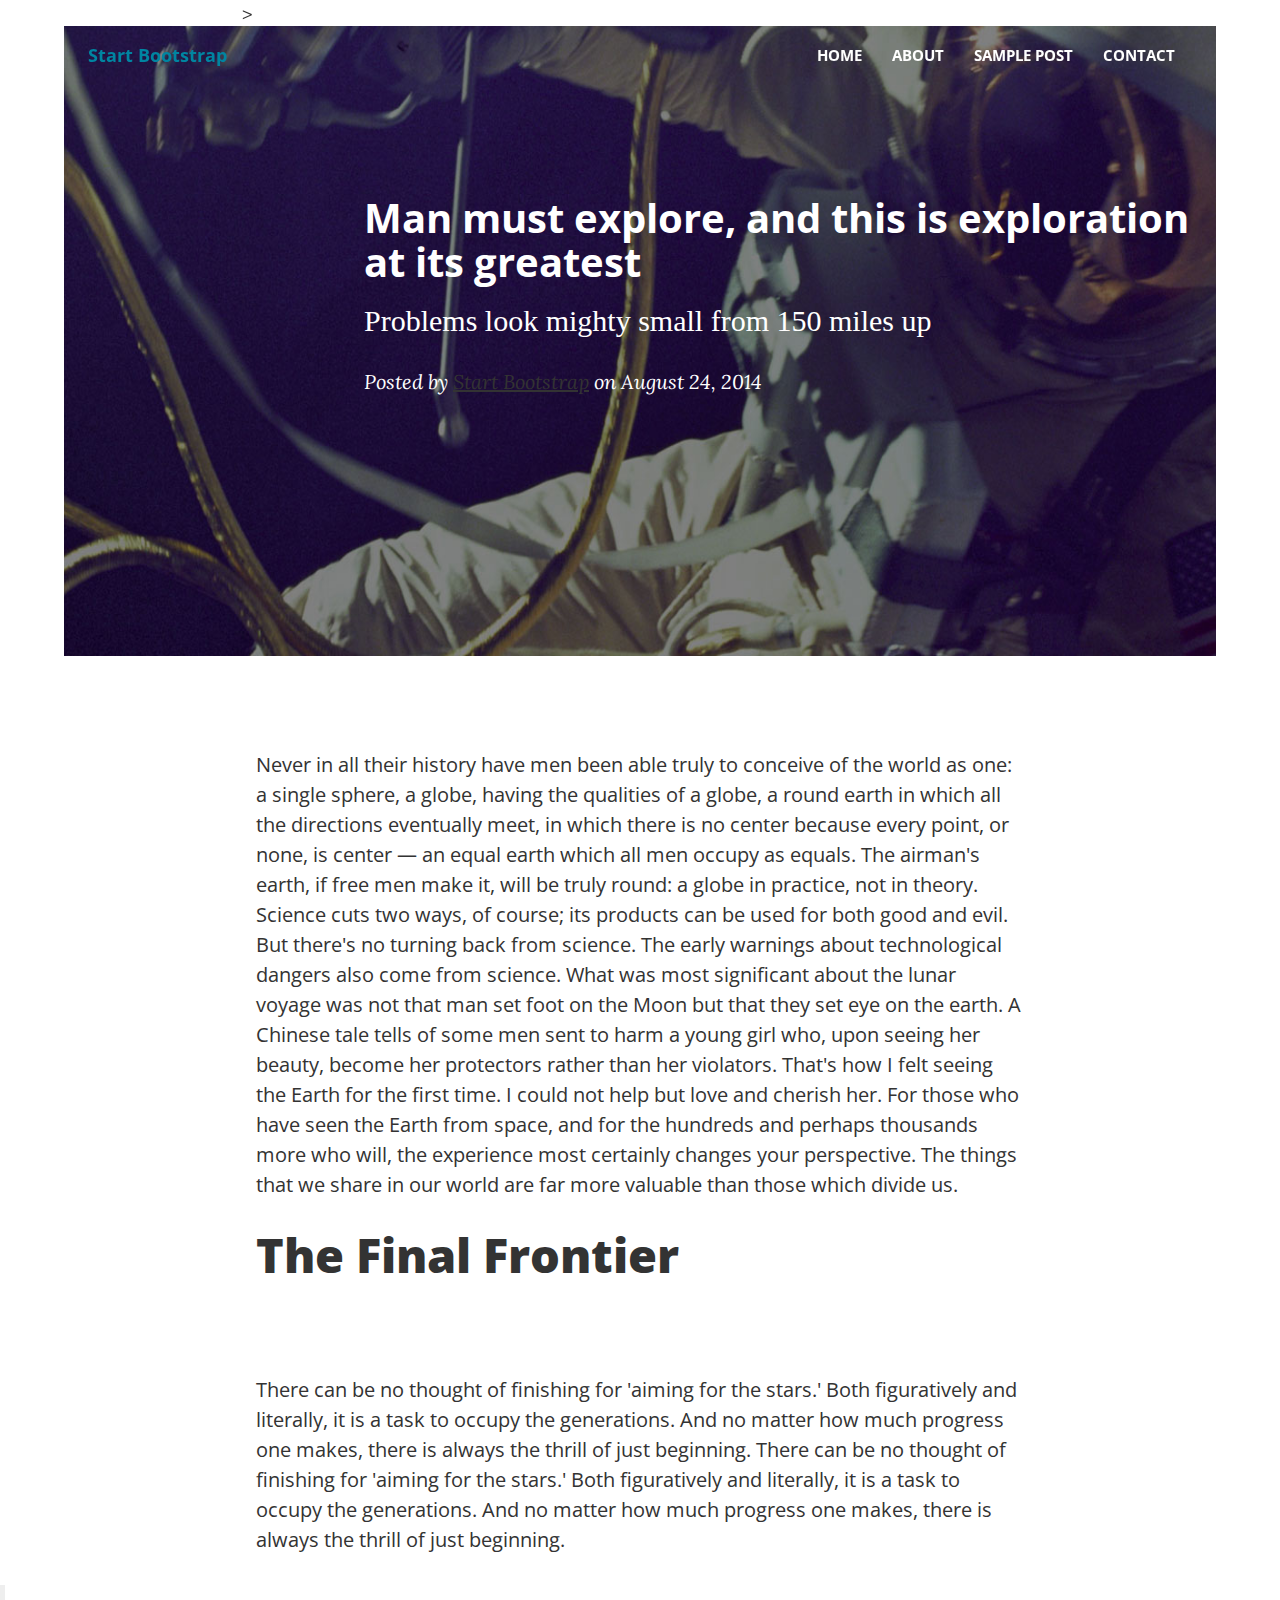
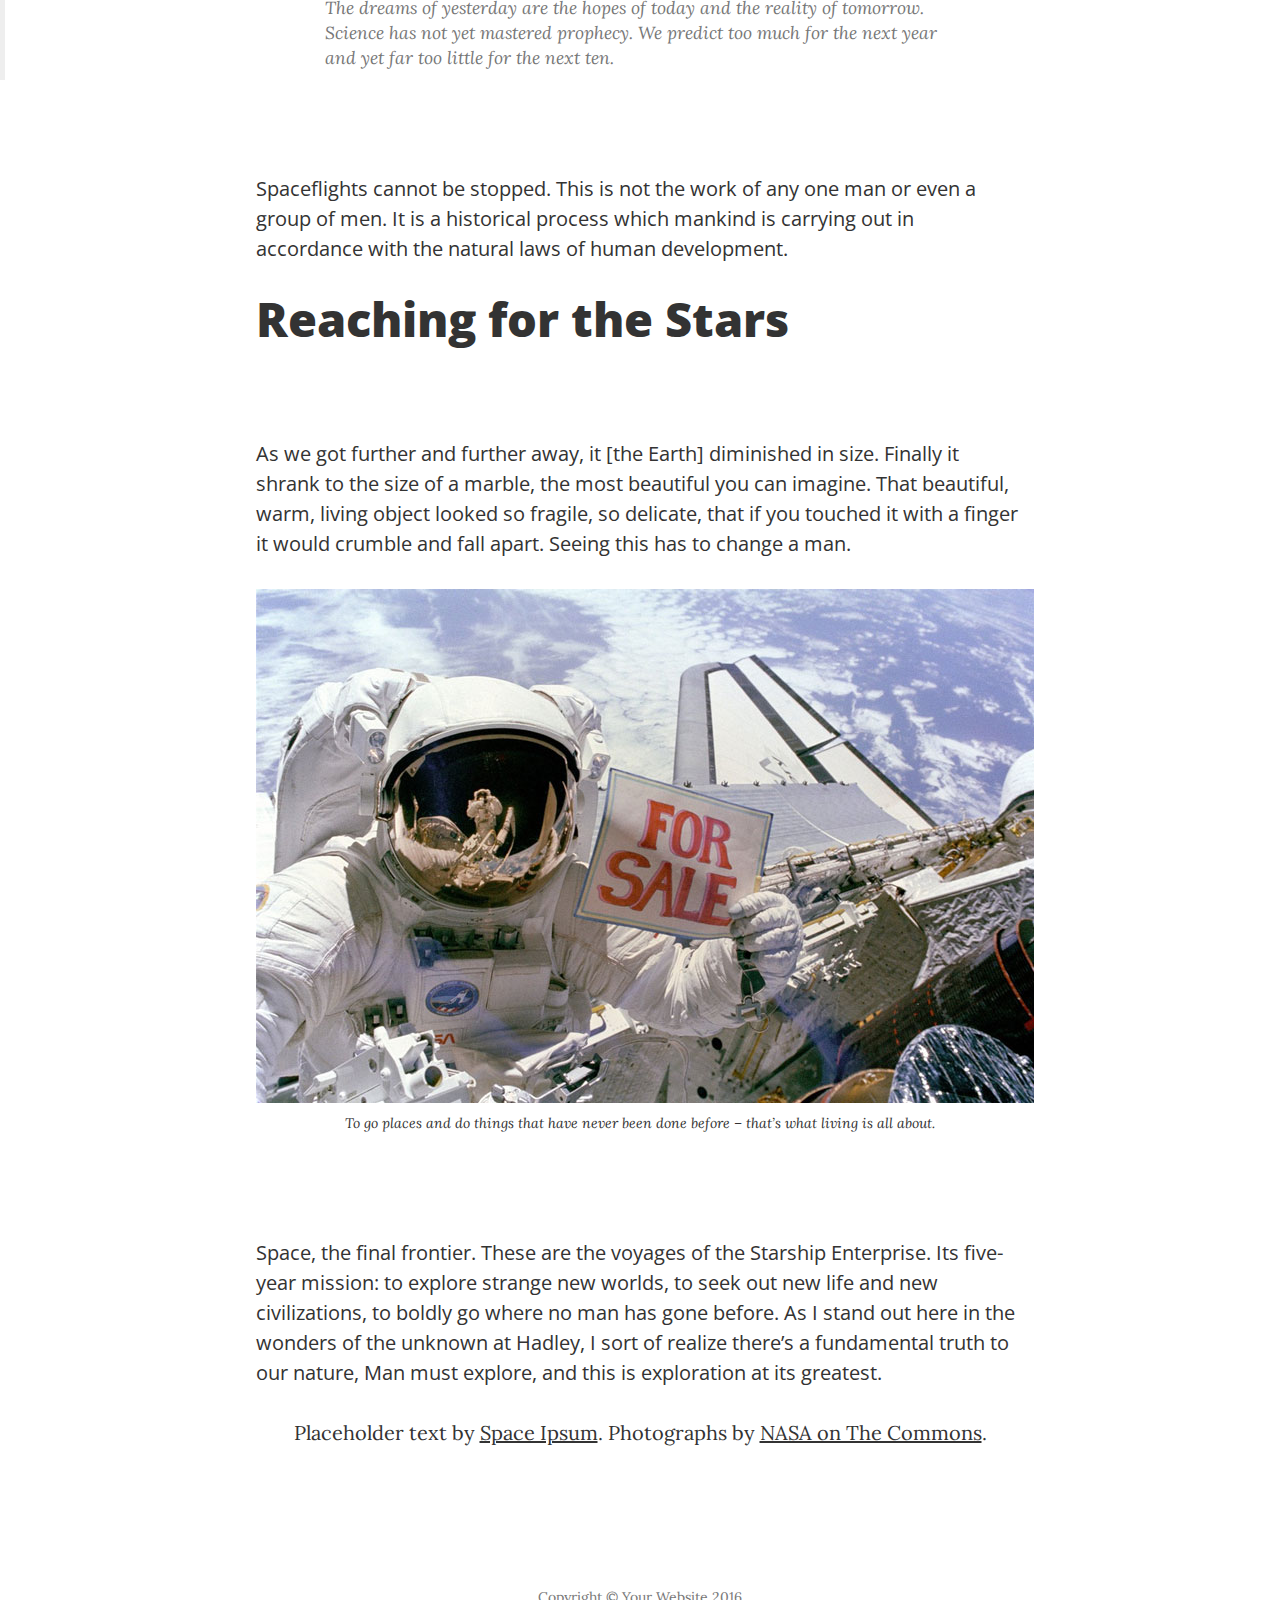
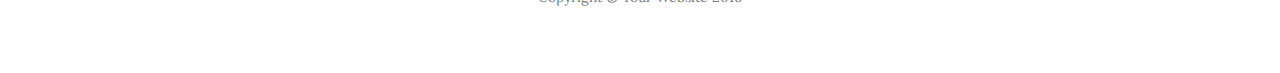
<file: WebAssignment2/MyBlog.html>
<!DOCTYPE html5>
<html>

<head>
  <link href="https://fonts.googleapis.com/css?family=Lora:400,700,400italic,700italic" rel="stylesheet" type="text/css">
  <link href="https://fonts.googleapis.com/css?family=Open+Sans:300italic,400italic,600italic,700italic,800italic,400,300,600,700,800" rel="stylesheet" type="text/css">
  <link href="vendor/bootstrap/css/bootstrap.min.css" rel="stylesheet">
  <link rel="stylesheet" type="text/css" href="css/clean-blog.css">
  <link rel="stylesheet" type="text/css" href="css/blog-custom.css">
</head>

<nav class="navbar navbar-nav navbar-fixed-top">
	<div id="NavContainer" class="container-fluid">
		<a class="navbar-brand" href="#">Start Bootstrap</a>
		<ul class="nav navbar-nav navbar-right">
			<li><a class="navLink" href="#">HOME</a></li>
			<li><a class="navLink" href="#">ABOUT</a></li>
			<li><a class="navLink" href="#">SAMPLE POST</a></li>
			<li><a class="navLink" href="#">CONTACT</a></li>
		</ul>>
	</div>
</nav>

<header class="header headImage">
	<div class="col-md-10 col-md-offset-2">
		<div class="post-heading">
			<h1>Man must explore, and this is exploration at its greatest</h1>
			<h2 class="subheading">Problems look mighty small from 150 miles up</h2>
		    <p class="meta"><em>Posted by <a href="#">Start Bootstrap</a> on August 24, 2014</em></p>
		</div>
	</div>

</header>

<body class="body">
<p class="mainBody">Never in all their history have men been able truly to conceive of the world as one: a single sphere, a globe, having the qualities of a globe, a round earth in which all the directions eventually meet, in which there is no center because every point, or none, is center — an equal earth which all men occupy as equals. The airman's earth, if free men make it, will be truly round: a globe in practice, not in theory.
Science cuts two ways, of course; its products can be used for both good and evil. But there's no turning back from science. The early warnings about technological dangers also come from science.
What was most significant about the lunar voyage was not that man set foot on the Moon but that they set eye on the earth.
A Chinese tale tells of some men sent to harm a young girl who, upon seeing her beauty, become her protectors rather than her violators. That's how I felt seeing the Earth for the first time. I could not help but love and cherish her.
For those who have seen the Earth from space, and for the hundreds and perhaps thousands more who will, the experience most certainly changes your perspective. The things that we share in our world are far more valuable than those which divide us.</p>

<h1 class="section">The Final Frontier</h1>
<p class="mainBody">There can be no thought of finishing for 'aiming for the stars.' Both figuratively and literally, it is a task to occupy the generations. And no matter how much progress one makes, there is always the thrill of just beginning.
There can be no thought of finishing for 'aiming for the stars.' Both figuratively and literally, it is a task to occupy the generations. And no matter how much progress one makes, there is always the thrill of just beginning.</p>
<blockquote class="blockquote">The dreams of yesterday are the hopes of today and the reality of tomorrow. Science has not yet mastered prophecy. We predict too much for the next year and yet far too little for the next ten.</blockquote>
<p class="mainBody">Spaceflights cannot be stopped. This is not the work of any one man or even a group of men. It is a historical process which mankind is carrying out in accordance with the natural laws of human development.</p>

<h1 class="section">Reaching for the Stars</h1>
<p class="mainBody">As we got further and further away, it [the Earth] diminished in size. Finally it shrank to the size of a marble, the most beautiful you can imagine. That beautiful, warm, living object looked so fragile, so delicate, that if you touched it with a finger it would crumble and fall apart. Seeing this has to change a man.</p>
<img class="img" src="img/post-sample-image.jpg"></body>
<p class="caption">To go places and do things that have never been done before – that’s what living is all about.</p>
<p class="mainBody">Space, the final frontier. These are the voyages of the Starship Enterprise. Its five-year mission: to explore strange new worlds, to seek out new life and new civilizations, to boldly go where no man has gone before.
As I stand out here in the wonders of the unknown at Hadley, I sort of realize there’s a fundamental truth to our nature, Man must explore, and this is exploration at its greatest.</p>

<p style="text-align: center">Placeholder text by <a href="http://spaceipsum.com/">Space Ipsum</a>. Photographs by <a href="https://www.flickr.com/photos/nasacommons/">NASA on The Commons</a>.</p>

</body>

<footer>
    <div class="container">
        <div class="row">
            <div class="col-lg-8 col-lg-offset-2 col-md-10 col-md-offset-1">
                <ul class="list-inline text-center">
                    <li>
                        <a href="#">
                            <span class="fa-stack fa-lg">
                                <i class="fa fa-circle fa-stack-2x"></i>
                                <i class="fa fa-twitter fa-stack-1x fa-inverse"></i>
                            </span>
                        </a>
                    </li>
                    <li>
                        <a href="#">
                            <span class="fa-stack fa-lg">
                                <i class="fa fa-circle fa-stack-2x"></i>
                                <i class="fa fa-facebook fa-stack-1x fa-inverse"></i>
                            </span>
                        </a>
                    </li>
                    <li>
                        <a href="#">
                            <span class="fa-stack fa-lg">
                                <i class="fa fa-circle fa-stack-2x"></i>
                                <i class="fa fa-github fa-stack-1x fa-inverse"></i>
                            </span>
                        </a>
                    </li>
                </ul>
                <p class="copyright text-muted">Copyright &copy; Your Website 2016</p>
            </div>
        </div>
    </div>
</footer>

</html>
</file>
<file: WebAssignment2/css/blog-custom.css>
.headImage {
	background-image: url("../img/post-bg.jpg");
	background-repeat: no-repeat;
	background-position: center;
	background-size: 150% 100%;
	height: 70%;
	width: 90%;
	margin-left: 5%;
	margin-right: 5%;
	margin-top: 2%;
	margin-bottom:2%;


}

.navbar-brand {
	color: white;
	font-family: "Open Sans";
	font-weight: bold;
	padding-left: 7%;
	padding-top: 2.5em;
}

.navbar-right {
	padding-right: 4.5em;
}
.navLink {
	color: white;
	font-family: "Open Sans";
	font-size: .75em;
	font-weight: bold;
	padding-left: 1em;
	padding-right: 1em;
	margin-top: 2em;
}
h1 {
	font-size: 2.33em;
}

.post-heading {
	color: white;
	padding-top: 150px;
	padding-bottom: 150px;
	padding-left: 10%;

}

.subheading {
	font-family: "Segoe UI";
	font-size: 1.5em;
	font-weight: normal;
}

.mainBody{ 
	padding-left: 20%;
	padding-right: 20%;
	padding-top: 5%;
	font-family: "Open Sans";
	font-size: 1em;
}

.post-heading h1{
	
	font-family: "Open Sans";
	font-size: 2em;
	font-weight: bold

}

.section {
	padding-left: 20%;

}

.img {
	 padding-left: 20%;
}

.blockquote {
	padding-left: 25%;
	padding-right: 25%;
}
</file>
<file: Second Assignment/second.css>
.red {
	position: absolute;
	top: 0px;
	left:0px;
	min-width: 100%;
	max-width: 100%;
	min-height: 10%;
	background-color: red;
}

.blue {
	position: absolute;
	top: 10%;
	left:0px;
	min-width: 33.33%;
	min-height: 80%;
	background-color: blue;
}

.purple {
	position: absolute;
	top: 10%;
	left:33.33%;
	min-width: 33.33%;
	min-height: 80%;
	background-color: purple;
}

.yellow {
	position: absolute;
	top: 10%;
	left:66.66%;
	min-width: 33.33%;
	min-height: 80%;
	background-color: yellow;
}

.green {
	position: absolute;
	bottom: 0px;
	left:0px;
	min-width: 100%;
	max-width: 100%;
	min-height: 10%;
	background-color: green;
}
</file>
<file: Third Assignment/third.css>
.purple {
	background-color: purple;
	position: absolute;
	top:0px;
	left: 0px;
	width: 100%;
	height: 10%;
}


.red {
	background-color: red;
	position: absolute;
	left: 15%;
	right: 15%;
	top: 10%;
	width: 70%;
	height: 90%;	
}

.blue {
	position: relative;
	left: 15%;
	right: 15%;
	background-color: blue;
	height: 225px;
	width: 70%;
}

.yellow {
	background-color: yellow;
	position: relative;
	top: 10%;
	left: 5%;
	width: 20%;
	min-height: 50%;
	float: left;
}

.green {
	background-color: green;
	position: relative;
	top: 10%;
	right: 5%;
	width: 65%;
	min-height: 70%;
	float: right;
}
</file>
<file: startbootstrap-clean-blog-gh-pages/css/clean-blog.min.css>
/*!
 * Start Bootstrap - Clean Blog v3.3.7+1 (http://startbootstrap.com/template-overviews/clean-blog)
 * Copyright 2013-2017 Start Bootstrap
 * Licensed under MIT (https://github.com/BlackrockDigital/startbootstrap/blob/gh-pages/LICENSE)
 */a,body{color:#333}.navbar-custom .nav li a,.navbar-custom .navbar-brand,h1,h2,h3,h4,h5,h6{font-weight:800}.caption,.intro-header .page-heading,.intro-header .site-heading,footer .copyright{text-align:center}body{font-family:Lora,'Times New Roman',serif;font-size:20px;-webkit-tap-highlight-color:#0085A1}.intro-header .page-heading .subheading,.intro-header .post-heading .subheading,.intro-header .site-heading .subheading,.navbar-custom,h1,h2,h3,h4,h5,h6{font-family:'Open Sans','Helvetica Neue',Helvetica,Arial,sans-serif}p{line-height:1.5;margin:30px 0}p a{text-decoration:underline}a:focus,a:hover{color:#0085A1}a img:focus,a img:hover{cursor:zoom-in}blockquote{color:#777;font-style:italic}hr.small{max-width:100px;margin:15px auto;border-width:4px;border-color:#fff}.navbar-custom{position:absolute;top:0;left:0;width:100%;z-index:3}.navbar-custom .navbar-header .navbar-toggle{color:#777;font-weight:800;text-transform:uppercase;font-size:12px}.navbar-custom .nav li a{text-transform:uppercase;font-size:12px;letter-spacing:1px}@media only screen and (min-width:768px){.navbar-custom{background:0 0;border-bottom:1px solid transparent}.navbar-custom .navbar-brand{color:#fff;padding:20px}.navbar-custom .navbar-brand:focus,.navbar-custom .navbar-brand:hover{color:rgba(255,255,255,.8)}.navbar-custom .nav li a{color:#fff;padding:20px}.navbar-custom .nav li a:focus,.navbar-custom .nav li a:hover{color:rgba(255,255,255,.8)}.navbar-custom .nav li ul.dropdown-menu a{color:#333}.navbar-custom .nav li ul.dropdown-menu a:focus,.navbar-custom .nav li ul.dropdown-menu a:hover{color:#0085A1}}@media only screen and (min-width:1170px){.navbar-custom{-webkit-transition:background-color .3s;-moz-transition:background-color .3s;transition:background-color .3s;-webkit-transform:translate3d(0,0,0);-moz-transform:translate3d(0,0,0);-ms-transform:translate3d(0,0,0);-o-transform:translate3d(0,0,0);transform:translate3d(0,0,0);-webkit-backface-visibility:hidden;backface-visibility:hidden}.navbar-custom.is-fixed{position:fixed;top:-61px;background-color:rgba(255,255,255,.9);border-bottom:1px solid #f2f2f2;-webkit-transition:-webkit-transform .3s;-moz-transition:-moz-transform .3s;transition:transform .3s}.navbar-custom.is-fixed .navbar-brand{color:#333}.navbar-custom.is-fixed .navbar-brand:focus,.navbar-custom.is-fixed .navbar-brand:hover{color:#0085A1}.navbar-custom.is-fixed .nav li a{color:#333}.navbar-custom.is-fixed .nav li a:focus,.navbar-custom.is-fixed .nav li a:hover{color:#0085A1}.navbar-custom.is-visible{-webkit-transform:translate3d(0,100%,0);-moz-transform:translate3d(0,100%,0);-ms-transform:translate3d(0,100%,0);-o-transform:translate3d(0,100%,0);transform:translate3d(0,100%,0)}}.intro-header{background:center center no-repeat;-webkit-background-size:cover;-moz-background-size:cover;background-size:cover;-o-background-size:cover;margin-bottom:50px}.intro-header .page-heading,.intro-header .post-heading,.intro-header .site-heading{padding:100px 0 50px;color:#fff}.intro-header .page-heading h1,.intro-header .site-heading h1{margin-top:0;font-size:50px}.intro-header .page-heading .subheading,.intro-header .site-heading .subheading{font-size:24px;line-height:1.1;display:block;font-weight:300;margin:10px 0 0}@media only screen and (min-width:768px){.intro-header .page-heading,.intro-header .post-heading,.intro-header .site-heading{padding:150px 0}.intro-header .page-heading h1,.intro-header .site-heading h1{font-size:80px}}.intro-header .post-heading h1{font-size:35px}.intro-header .post-heading .meta,.intro-header .post-heading .subheading{line-height:1.1;display:block}.intro-header .post-heading .subheading{font-size:24px;margin:10px 0 30px;font-weight:600}.intro-header .post-heading .meta{font-family:Lora,'Times New Roman',serif;font-style:italic;font-weight:300;font-size:20px}.intro-header .post-heading .meta a{color:#fff}@media only screen and (min-width:768px){.intro-header .post-heading h1{font-size:55px}.intro-header .post-heading .subheading{font-size:30px}}.post-preview>a{color:#333}.post-preview>a:focus,.post-preview>a:hover{text-decoration:none;color:#0085A1}.post-preview>a>.post-title{font-size:30px;margin-top:30px;margin-bottom:10px}.post-preview>a>.post-subtitle{margin:0 0 10px;font-weight:300}.post-preview>.post-meta{color:#777;font-size:18px;font-style:italic;margin-top:0}.post-preview>.post-meta>a{text-decoration:none;color:#333}.post-preview>.post-meta>a:focus,.post-preview>.post-meta>a:hover{color:#0085A1;text-decoration:underline}@media only screen and (min-width:768px){.post-preview>a>.post-title{font-size:36px}}.section-heading{font-size:36px;margin-top:60px;font-weight:700}.btn,.pager li>a,.pager li>span{font-family:'Open Sans','Helvetica Neue',Helvetica,Arial,sans-serif;text-transform:uppercase;font-weight:800;letter-spacing:1px}.caption{font-size:14px;padding:10px;font-style:italic;margin:0;display:block;border-bottom-right-radius:5px;border-bottom-left-radius:5px}footer{padding:50px 0 65px}footer .list-inline{margin:0;padding:0}footer .copyright{font-size:14px;margin-bottom:0}.floating-label-form-group{font-size:14px;position:relative;margin-bottom:0;padding-bottom:.5em;border-bottom:1px solid #eee}.floating-label-form-group input,.floating-label-form-group textarea{z-index:1;position:relative;padding-right:0;padding-left:0;border:none;border-radius:0;font-size:1.5em;background:0 0;box-shadow:none!important;resize:none}.floating-label-form-group label{display:block;z-index:0;position:relative;top:2em;margin:0;font-size:.85em;line-height:1.764705882em;vertical-align:middle;vertical-align:baseline;opacity:0;-webkit-transition:top .3s ease,opacity .3s ease;-moz-transition:top .3s ease,opacity .3s ease;-ms-transition:top .3s ease,opacity .3s ease;transition:top .3s ease,opacity .3s ease}.floating-label-form-group::not(:first-child){padding-left:14px;border-left:1px solid #eee}.floating-label-form-group-with-value label{top:0;opacity:1}.floating-label-form-group-with-focus label{color:#0085A1}form .row:first-child .floating-label-form-group{border-top:1px solid #eee}.btn{font-size:14px;border-radius:0;padding:15px 25px}.btn-lg{font-size:16px;padding:25px 35px}.btn-default:focus,.btn-default:hover{background-color:#0085A1;border:1px solid #0085A1;color:#fff}.pager{margin:20px 0 0}.pager li>a,.pager li>span{font-size:14px;padding:15px 25px;background-color:#fff;border-radius:0}.pager li>a:focus,.pager li>a:hover{color:#fff;background-color:#0085A1;border:1px solid #0085A1}.pager .disabled>a,.pager .disabled>a:focus,.pager .disabled>a:hover,.pager .disabled>span{color:#777;background-color:#333;cursor:not-allowed}::-moz-selection{color:#fff;text-shadow:none;background:#0085A1}::selection{color:#fff;text-shadow:none;background:#0085A1}img::selection{color:#fff;background:0 0}img::-moz-selection{color:#fff;background:0 0}
</file>
<file: WebAssignment2/css/clean-blog.min.css>
/*!
 * Start Bootstrap - Clean Blog v3.3.7+1 (http://startbootstrap.com/template-overviews/clean-blog)
 * Copyright 2013-2017 Start Bootstrap
 * Licensed under MIT (https://github.com/BlackrockDigital/startbootstrap/blob/gh-pages/LICENSE)
 */a,body{color:#333}.navbar-custom .nav li a,.navbar-custom .navbar-brand,h1,h2,h3,h4,h5,h6{font-weight:800}.caption,.intro-header .page-heading,.intro-header .site-heading,footer .copyright{text-align:center}body{font-family:Lora,'Times New Roman',serif;font-size:20px;-webkit-tap-highlight-color:#0085A1}.intro-header .page-heading .subheading,.intro-header .post-heading .subheading,.intro-header .site-heading .subheading,.navbar-custom,h1,h2,h3,h4,h5,h6{font-family:'Open Sans','Helvetica Neue',Helvetica,Arial,sans-serif}p{line-height:1.5;margin:30px 0}p a{text-decoration:underline}a:focus,a:hover{color:#0085A1}a img:focus,a img:hover{cursor:zoom-in}blockquote{color:#777;font-style:italic}hr.small{max-width:100px;margin:15px auto;border-width:4px;border-color:#fff}.navbar-custom{position:absolute;top:0;left:0;width:100%;z-index:3}.navbar-custom .navbar-header .navbar-toggle{color:#777;font-weight:800;text-transform:uppercase;font-size:12px}.navbar-custom .nav li a{text-transform:uppercase;font-size:12px;letter-spacing:1px}@media only screen and (min-width:768px){.navbar-custom{background:0 0;border-bottom:1px solid transparent}.navbar-custom .navbar-brand{color:#fff;padding:20px}.navbar-custom .navbar-brand:focus,.navbar-custom .navbar-brand:hover{color:rgba(255,255,255,.8)}.navbar-custom .nav li a{color:#fff;padding:20px}.navbar-custom .nav li a:focus,.navbar-custom .nav li a:hover{color:rgba(255,255,255,.8)}.navbar-custom .nav li ul.dropdown-menu a{color:#333}.navbar-custom .nav li ul.dropdown-menu a:focus,.navbar-custom .nav li ul.dropdown-menu a:hover{color:#0085A1}}@media only screen and (min-width:1170px){.navbar-custom{-webkit-transition:background-color .3s;-moz-transition:background-color .3s;transition:background-color .3s;-webkit-transform:translate3d(0,0,0);-moz-transform:translate3d(0,0,0);-ms-transform:translate3d(0,0,0);-o-transform:translate3d(0,0,0);transform:translate3d(0,0,0);-webkit-backface-visibility:hidden;backface-visibility:hidden}.navbar-custom.is-fixed{position:fixed;top:-61px;background-color:rgba(255,255,255,.9);border-bottom:1px solid #f2f2f2;-webkit-transition:-webkit-transform .3s;-moz-transition:-moz-transform .3s;transition:transform .3s}.navbar-custom.is-fixed .navbar-brand{color:#333}.navbar-custom.is-fixed .navbar-brand:focus,.navbar-custom.is-fixed .navbar-brand:hover{color:#0085A1}.navbar-custom.is-fixed .nav li a{color:#333}.navbar-custom.is-fixed .nav li a:focus,.navbar-custom.is-fixed .nav li a:hover{color:#0085A1}.navbar-custom.is-visible{-webkit-transform:translate3d(0,100%,0);-moz-transform:translate3d(0,100%,0);-ms-transform:translate3d(0,100%,0);-o-transform:translate3d(0,100%,0);transform:translate3d(0,100%,0)}}.intro-header{background:center center no-repeat;-webkit-background-size:cover;-moz-background-size:cover;background-size:cover;-o-background-size:cover;margin-bottom:50px}.intro-header .page-heading,.intro-header .post-heading,.intro-header .site-heading{padding:100px 0 50px;color:#fff}.intro-header .page-heading h1,.intro-header .site-heading h1{margin-top:0;font-size:50px}.intro-header .page-heading .subheading,.intro-header .site-heading .subheading{font-size:24px;line-height:1.1;display:block;font-weight:300;margin:10px 0 0}@media only screen and (min-width:768px){.intro-header .page-heading,.intro-header .post-heading,.intro-header .site-heading{padding:150px 0}.intro-header .page-heading h1,.intro-header .site-heading h1{font-size:80px}}.intro-header .post-heading h1{font-size:35px}.intro-header .post-heading .meta,.intro-header .post-heading .subheading{line-height:1.1;display:block}.intro-header .post-heading .subheading{font-size:24px;margin:10px 0 30px;font-weight:600}.intro-header .post-heading .meta{font-family:Lora,'Times New Roman',serif;font-style:italic;font-weight:300;font-size:20px}.intro-header .post-heading .meta a{color:#fff}@media only screen and (min-width:768px){.intro-header .post-heading h1{font-size:55px}.intro-header .post-heading .subheading{font-size:30px}}.post-preview>a{color:#333}.post-preview>a:focus,.post-preview>a:hover{text-decoration:none;color:#0085A1}.post-preview>a>.post-title{font-size:30px;margin-top:30px;margin-bottom:10px}.post-preview>a>.post-subtitle{margin:0 0 10px;font-weight:300}.post-preview>.post-meta{color:#777;font-size:18px;font-style:italic;margin-top:0}.post-preview>.post-meta>a{text-decoration:none;color:#333}.post-preview>.post-meta>a:focus,.post-preview>.post-meta>a:hover{color:#0085A1;text-decoration:underline}@media only screen and (min-width:768px){.post-preview>a>.post-title{font-size:36px}}.section-heading{font-size:36px;margin-top:60px;font-weight:700}.btn,.pager li>a,.pager li>span{font-family:'Open Sans','Helvetica Neue',Helvetica,Arial,sans-serif;text-transform:uppercase;font-weight:800;letter-spacing:1px}.caption{font-size:14px;padding:10px;font-style:italic;margin:0;display:block;border-bottom-right-radius:5px;border-bottom-left-radius:5px}footer{padding:50px 0 65px}footer .list-inline{margin:0;padding:0}footer .copyright{font-size:14px;margin-bottom:0}.floating-label-form-group{font-size:14px;position:relative;margin-bottom:0;padding-bottom:.5em;border-bottom:1px solid #eee}.floating-label-form-group input,.floating-label-form-group textarea{z-index:1;position:relative;padding-right:0;padding-left:0;border:none;border-radius:0;font-size:1.5em;background:0 0;box-shadow:none!important;resize:none}.floating-label-form-group label{display:block;z-index:0;position:relative;top:2em;margin:0;font-size:.85em;line-height:1.764705882em;vertical-align:middle;vertical-align:baseline;opacity:0;-webkit-transition:top .3s ease,opacity .3s ease;-moz-transition:top .3s ease,opacity .3s ease;-ms-transition:top .3s ease,opacity .3s ease;transition:top .3s ease,opacity .3s ease}.floating-label-form-group::not(:first-child){padding-left:14px;border-left:1px solid #eee}.floating-label-form-group-with-value label{top:0;opacity:1}.floating-label-form-group-with-focus label{color:#0085A1}form .row:first-child .floating-label-form-group{border-top:1px solid #eee}.btn{font-size:14px;border-radius:0;padding:15px 25px}.btn-lg{font-size:16px;padding:25px 35px}.btn-default:focus,.btn-default:hover{background-color:#0085A1;border:1px solid #0085A1;color:#fff}.pager{margin:20px 0 0}.pager li>a,.pager li>span{font-size:14px;padding:15px 25px;background-color:#fff;border-radius:0}.pager li>a:focus,.pager li>a:hover{color:#fff;background-color:#0085A1;border:1px solid #0085A1}.pager .disabled>a,.pager .disabled>a:focus,.pager .disabled>a:hover,.pager .disabled>span{color:#777;background-color:#333;cursor:not-allowed}::-moz-selection{color:#fff;text-shadow:none;background:#0085A1}::selection{color:#fff;text-shadow:none;background:#0085A1}img::selection{color:#fff;background:0 0}img::-moz-selection{color:#fff;background:0 0}
</file>
<file: WebAssignment2/css/clean-blog.css>
/*!
 * Start Bootstrap - Clean Blog v3.3.7+1 (http://startbootstrap.com/template-overviews/clean-blog)
 * Copyright 2013-2017 Start Bootstrap
 * Licensed under MIT (https://github.com/BlackrockDigital/startbootstrap/blob/gh-pages/LICENSE)
 */
body {
  font-family: 'Lora', 'Times New Roman', serif;
  font-size: 20px;
  color: #333333;
}
p {
  line-height: 1.5;
  margin: 30px 0;
}
p a {
  text-decoration: underline;
}
h1,
h2,
h3,
h4,
h5,
h6 {
  font-family: 'Open Sans', 'Helvetica Neue', Helvetica, Arial, sans-serif;
  font-weight: 800;
}
a {
  color: #333333;
}
a:hover,
a:focus {
  color: #0085A1;
}
a img:hover,
a img:focus {
  cursor: zoom-in;
}
blockquote {
  color: #777777;
  font-style: italic;
}
hr.small {
  max-width: 100px;
  margin: 15px auto;
  border-width: 4px;
  border-color: white;
}
.navbar-custom {
  position: absolute;
  top: 0;
  left: 0;
  width: 100%;
  z-index: 3;
  font-family: 'Open Sans', 'Helvetica Neue', Helvetica, Arial, sans-serif;
}
.navbar-custom .navbar-brand {
  font-weight: 800;
}
.navbar-custom .navbar-header .navbar-toggle {
  color: #777777;
  font-weight: 800;
  text-transform: uppercase;
  font-size: 12px;
}
.navbar-custom .nav li a {
  text-transform: uppercase;
  font-size: 12px;
  font-weight: 800;
  letter-spacing: 1px;
}
@media only screen and (min-width: 768px) {
  .navbar-custom {
    background: transparent;
    border-bottom: 1px solid transparent;
  }
  .navbar-custom .navbar-brand {
    color: white;
    padding: 20px;
  }
  .navbar-custom .navbar-brand:hover,
  .navbar-custom .navbar-brand:focus {
    color: rgba(255, 255, 255, 0.8);
  }
  .navbar-custom .nav li a {
    color: white;
    padding: 20px;
  }
  .navbar-custom .nav li a:hover,
  .navbar-custom .nav li a:focus {
    color: rgba(255, 255, 255, 0.8);
  }
  .navbar-custom .nav li ul.dropdown-menu a {
    color: #333333;
  }
  .navbar-custom .nav li ul.dropdown-menu a:hover,
  .navbar-custom .nav li ul.dropdown-menu a:focus {
    color: #0085A1;
  }
}
@media only screen and (min-width: 1170px) {
  .navbar-custom {
    -webkit-transition: background-color 0.3s;
    -moz-transition: background-color 0.3s;
    transition: background-color 0.3s;
    /* Force Hardware Acceleration in WebKit */
    -webkit-transform: translate3d(0, 0, 0);
    -moz-transform: translate3d(0, 0, 0);
    -ms-transform: translate3d(0, 0, 0);
    -o-transform: translate3d(0, 0, 0);
    transform: translate3d(0, 0, 0);
    -webkit-backface-visibility: hidden;
    backface-visibility: hidden;
  }
  .navbar-custom.is-fixed {
    /* when the user scrolls down, we hide the header right above the viewport */
    position: fixed;
    top: -61px;
    background-color: rgba(255, 255, 255, 0.9);
    border-bottom: 1px solid #f2f2f2;
    -webkit-transition: -webkit-transform 0.3s;
    -moz-transition: -moz-transform 0.3s;
    transition: transform 0.3s;
  }
  .navbar-custom.is-fixed .navbar-brand {
    color: #333333;
  }
  .navbar-custom.is-fixed .navbar-brand:hover,
  .navbar-custom.is-fixed .navbar-brand:focus {
    color: #0085A1;
  }
  .navbar-custom.is-fixed .nav li a {
    color: #333333;
  }
  .navbar-custom.is-fixed .nav li a:hover,
  .navbar-custom.is-fixed .nav li a:focus {
    color: #0085A1;
  }
  .navbar-custom.is-visible {
    /* if the user changes the scrolling direction, we show the header */
    -webkit-transform: translate3d(0, 100%, 0);
    -moz-transform: translate3d(0, 100%, 0);
    -ms-transform: translate3d(0, 100%, 0);
    -o-transform: translate3d(0, 100%, 0);
    transform: translate3d(0, 100%, 0);
  }
}
.intro-header {
  background-color: #777777;
  background: no-repeat center center;
  background-attachment: scroll;
  -webkit-background-size: cover;
  -moz-background-size: cover;
  background-size: cover;
  -o-background-size: cover;
  margin-bottom: 50px;
}
.intro-header .site-heading,
.intro-header .post-heading,
.intro-header .page-heading {
  padding: 100px 0 50px;
  color: white;
}
@media only screen and (min-width: 768px) {
  .intro-header .site-heading,
  .intro-header .post-heading,
  .intro-header .page-heading {
    padding: 150px 0;
  }
}
.intro-header .site-heading,
.intro-header .page-heading {
  text-align: center;
}
.intro-header .site-heading h1,
.intro-header .page-heading h1 {
  margin-top: 0;
  font-size: 50px;
}
.intro-header .site-heading .subheading,
.intro-header .page-heading .subheading {
  font-size: 24px;
  line-height: 1.1;
  display: block;
  font-family: 'Open Sans', 'Helvetica Neue', Helvetica, Arial, sans-serif;
  font-weight: 300;
  margin: 10px 0 0;
}
@media only screen and (min-width: 768px) {
  .intro-header .site-heading h1,
  .intro-header .page-heading h1 {
    font-size: 80px;
  }
}
.intro-header .post-heading h1 {
  font-size: 35px;
}
.intro-header .post-heading .subheading,
.intro-header .post-heading .meta {
  line-height: 1.1;
  display: block;
}
.intro-header .post-heading .subheading {
  font-family: 'Open Sans', 'Helvetica Neue', Helvetica, Arial, sans-serif;
  font-size: 24px;
  margin: 10px 0 30px;
  font-weight: 600;
}
.intro-header .post-heading .meta {
  font-family: 'Lora', 'Times New Roman', serif;
  font-style: italic;
  font-weight: 300;
  font-size: 20px;
}
.intro-header .post-heading .meta a {
  color: white;
}
@media only screen and (min-width: 768px) {
  .intro-header .post-heading h1 {
    font-size: 55px;
  }
  .intro-header .post-heading .subheading {
    font-size: 30px;
  }
}
.post-preview > a {
  color: #333333;
}
.post-preview > a:hover,
.post-preview > a:focus {
  text-decoration: none;
  color: #0085A1;
}
.post-preview > a > .post-title {
  font-size: 30px;
  margin-top: 30px;
  margin-bottom: 10px;
}
.post-preview > a > .post-subtitle {
  margin: 0;
  font-weight: 300;
  margin-bottom: 10px;
}
.post-preview > .post-meta {
  color: #777777;
  font-size: 18px;
  font-style: italic;
  margin-top: 0;
}
.post-preview > .post-meta > a {
  text-decoration: none;
  color: #333333;
}
.post-preview > .post-meta > a:hover,
.post-preview > .post-meta > a:focus {
  color: #0085A1;
  text-decoration: underline;
}
@media only screen and (min-width: 768px) {
  .post-preview > a > .post-title {
    font-size: 36px;
  }
}
.section-heading {
  font-size: 36px;
  margin-top: 60px;
  font-weight: 700;
}
.caption {
  text-align: center;
  font-size: 14px;
  padding: 10px;
  font-style: italic;
  margin: 0;
  display: block;
  border-bottom-right-radius: 5px;
  border-bottom-left-radius: 5px;
}
footer {
  padding: 50px 0 65px;
}
footer .list-inline {
  margin: 0;
  padding: 0;
}
footer .copyright {
  font-size: 14px;
  text-align: center;
  margin-bottom: 0;
}
.floating-label-form-group {
  font-size: 14px;
  position: relative;
  margin-bottom: 0;
  padding-bottom: 0.5em;
  border-bottom: 1px solid #eeeeee;
}
.floating-label-form-group input,
.floating-label-form-group textarea {
  z-index: 1;
  position: relative;
  padding-right: 0;
  padding-left: 0;
  border: none;
  border-radius: 0;
  font-size: 1.5em;
  background: none;
  box-shadow: none !important;
  resize: none;
}
.floating-label-form-group label {
  display: block;
  z-index: 0;
  position: relative;
  top: 2em;
  margin: 0;
  font-size: 0.85em;
  line-height: 1.764705882em;
  vertical-align: middle;
  vertical-align: baseline;
  opacity: 0;
  -webkit-transition: top 0.3s ease,opacity 0.3s ease;
  -moz-transition: top 0.3s ease,opacity 0.3s ease;
  -ms-transition: top 0.3s ease,opacity 0.3s ease;
  transition: top 0.3s ease,opacity 0.3s ease;
}
.floating-label-form-group::not(:first-child) {
  padding-left: 14px;
  border-left: 1px solid #eeeeee;
}
.floating-label-form-group-with-value label {
  top: 0;
  opacity: 1;
}
.floating-label-form-group-with-focus label {
  color: #0085A1;
}
form .row:first-child .floating-label-form-group {
  border-top: 1px solid #eeeeee;
}
.btn {
  font-family: 'Open Sans', 'Helvetica Neue', Helvetica, Arial, sans-serif;
  text-transform: uppercase;
  font-size: 14px;
  font-weight: 800;
  letter-spacing: 1px;
  border-radius: 0;
  padding: 15px 25px;
}
.btn-lg {
  font-size: 16px;
  padding: 25px 35px;
}
.btn-default:hover,
.btn-default:focus {
  background-color: #0085A1;
  border: 1px solid #0085A1;
  color: white;
}
.pager {
  margin: 20px 0 0;
}
.pager li > a,
.pager li > span {
  font-family: 'Open Sans', 'Helvetica Neue', Helvetica, Arial, sans-serif;
  text-transform: uppercase;
  font-size: 14px;
  font-weight: 800;
  letter-spacing: 1px;
  padding: 15px 25px;
  background-color: white;
  border-radius: 0;
}
.pager li > a:hover,
.pager li > a:focus {
  color: white;
  background-color: #0085A1;
  border: 1px solid #0085A1;
}
.pager .disabled > a,
.pager .disabled > a:hover,
.pager .disabled > a:focus,
.pager .disabled > span {
  color: #777777;
  background-color: #333333;
  cursor: not-allowed;
}
::-moz-selection {
  color: white;
  text-shadow: none;
  background: #0085A1;
}
::selection {
  color: white;
  text-shadow: none;
  background: #0085A1;
}
img::selection {
  color: white;
  background: transparent;
}
img::-moz-selection {
  color: white;
  background: transparent;
}
body {
  -webkit-tap-highlight-color: #0085A1;
}
</file>
